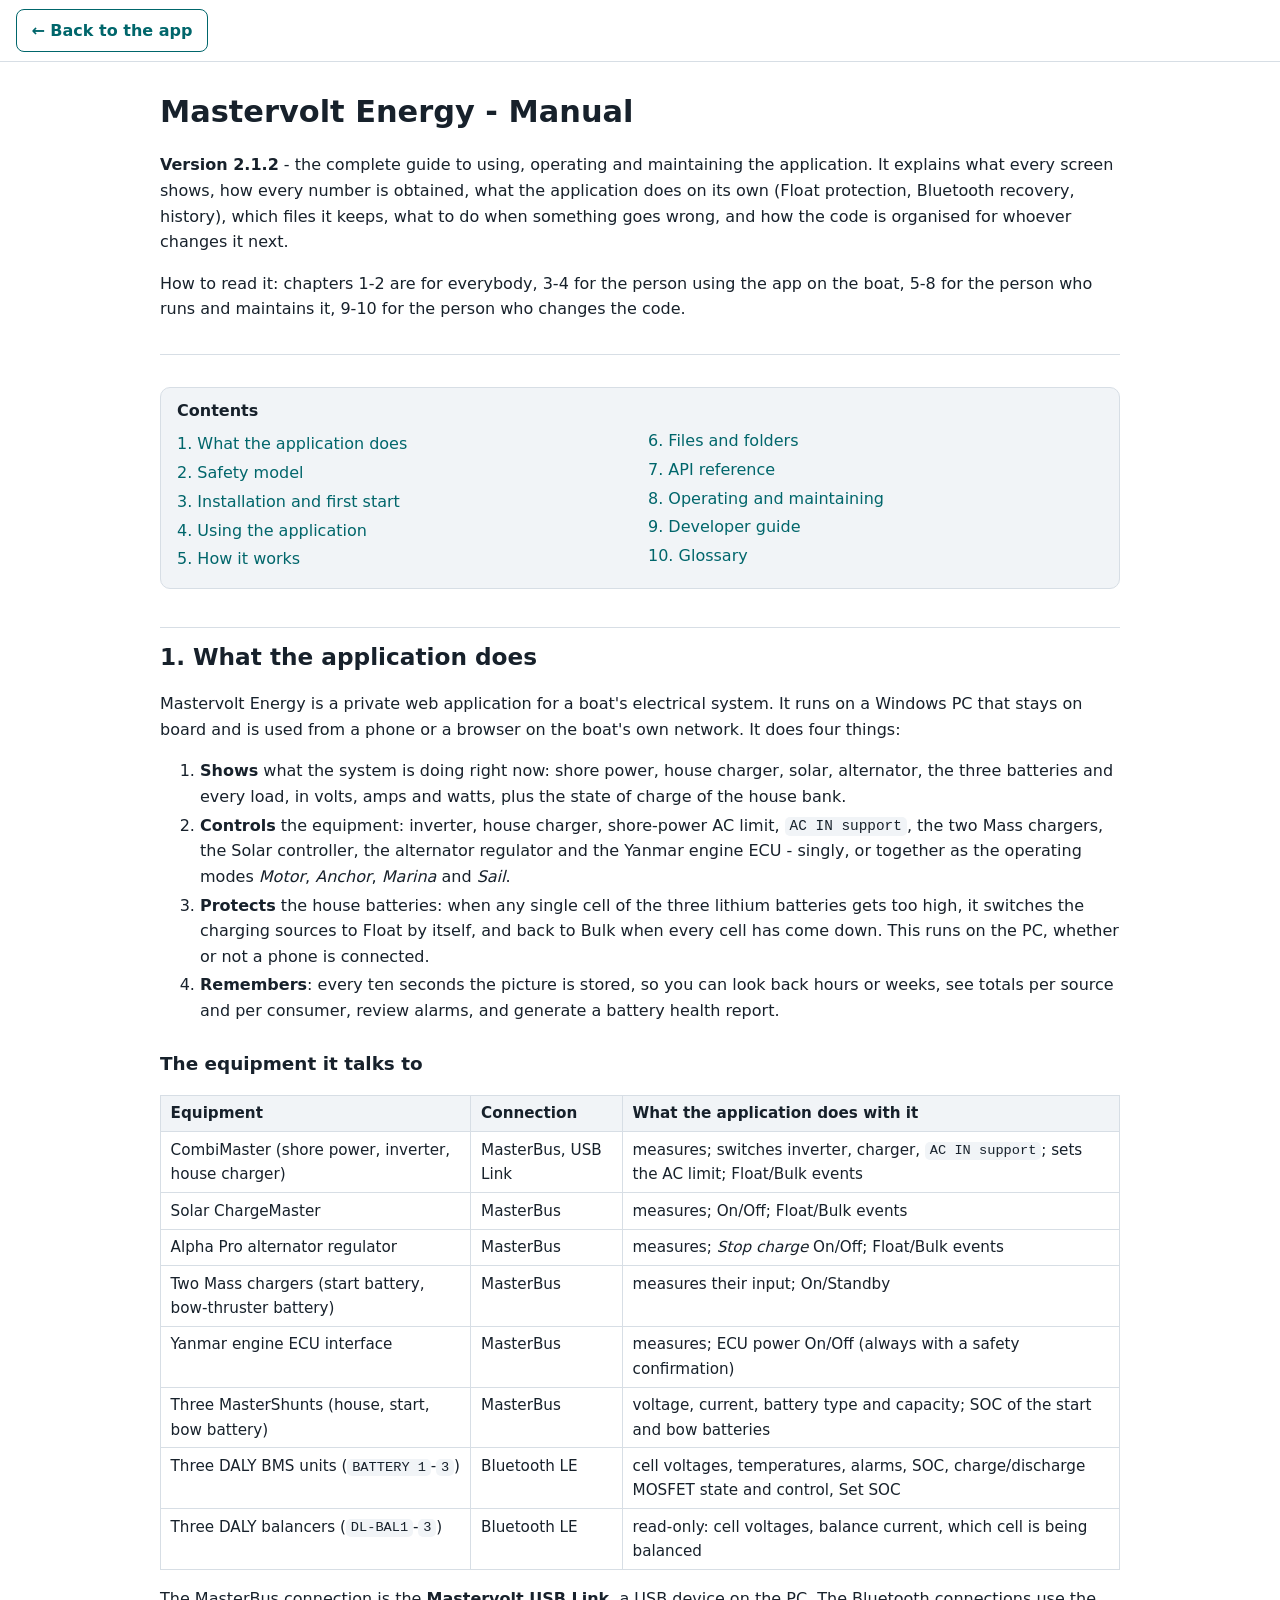
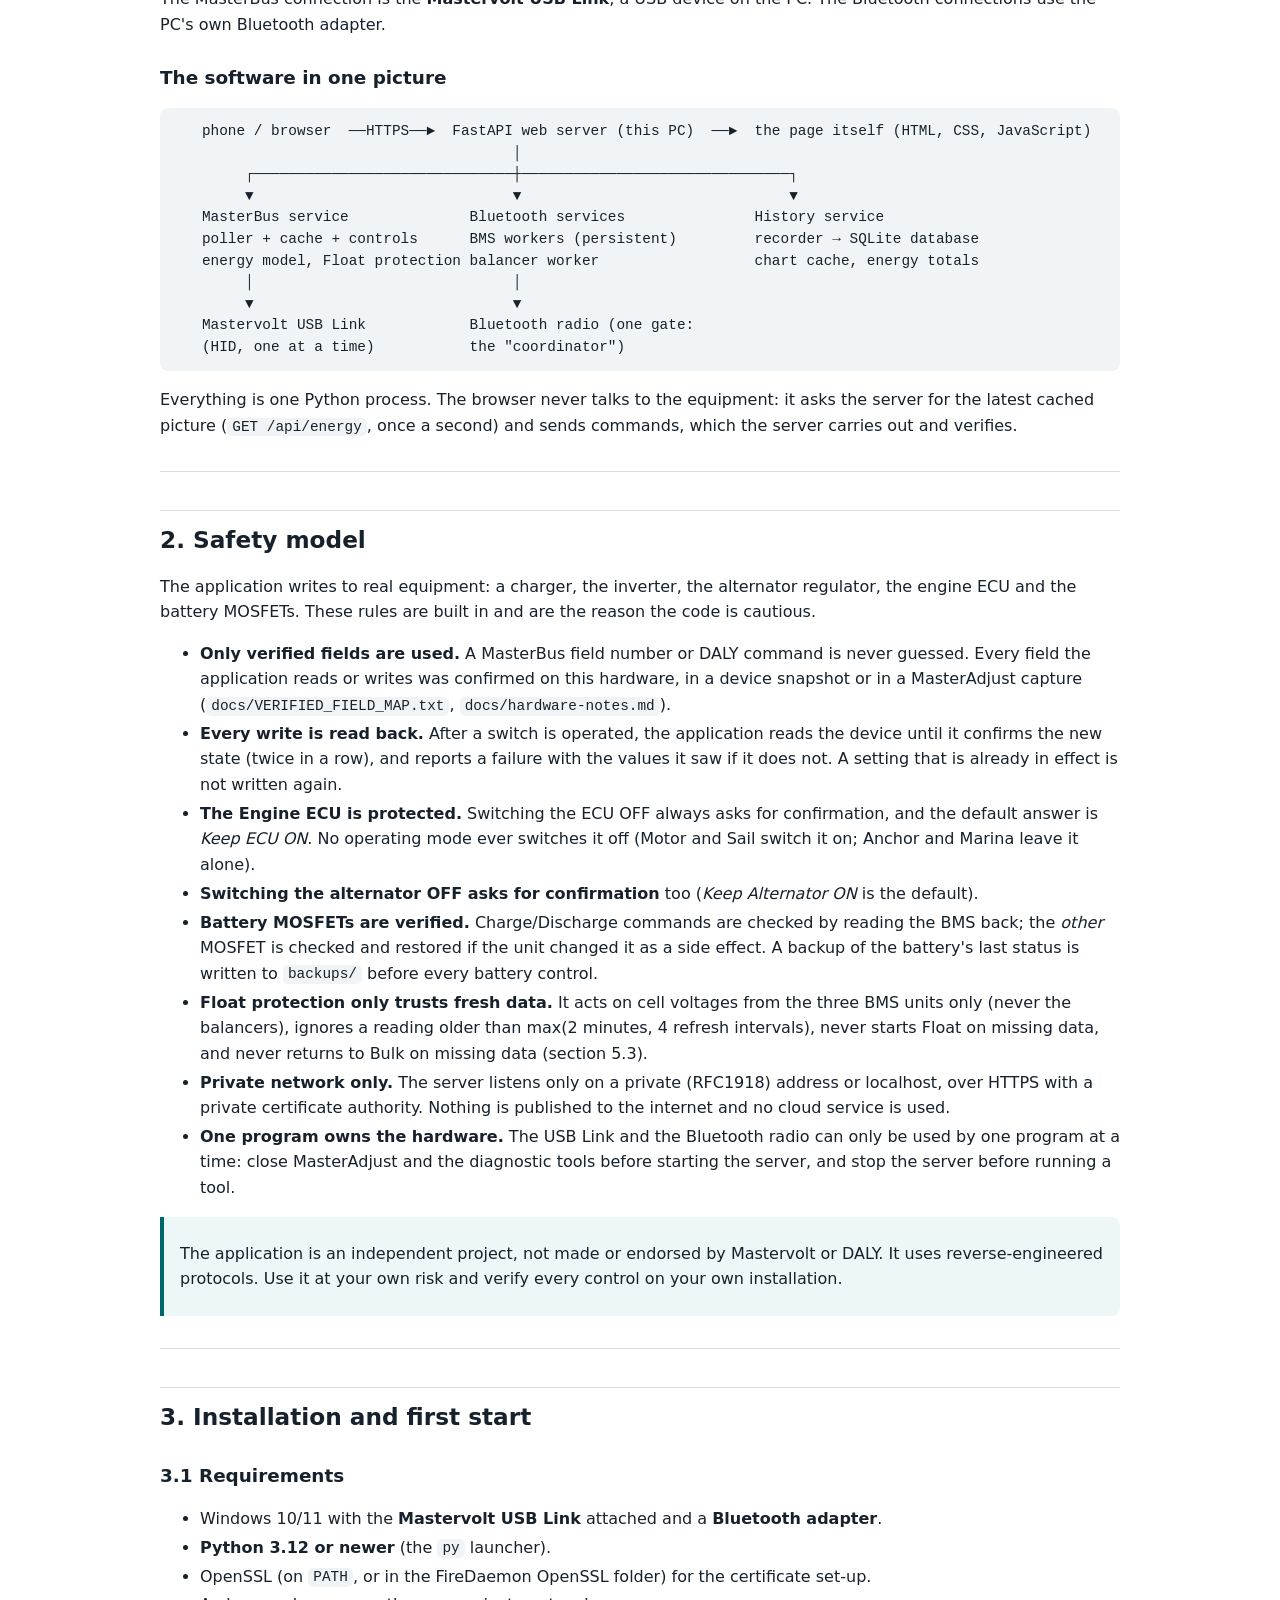
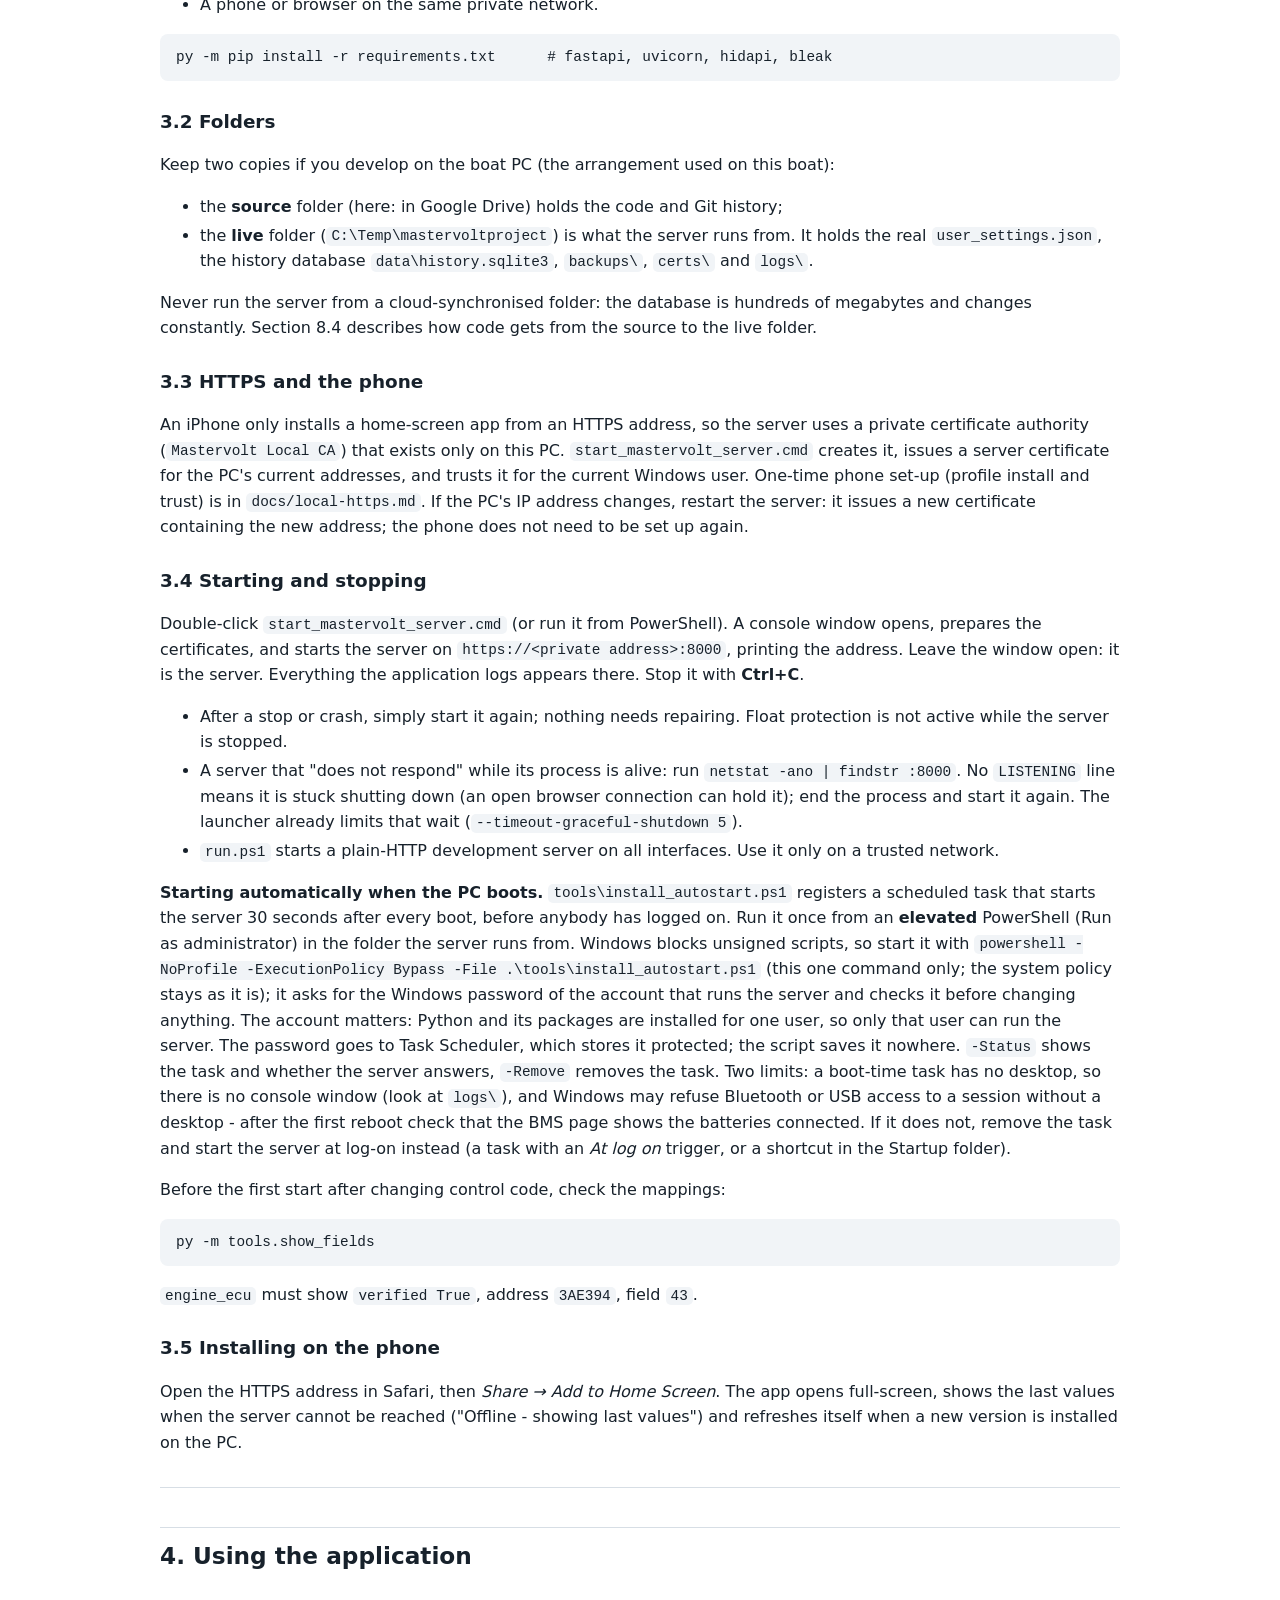
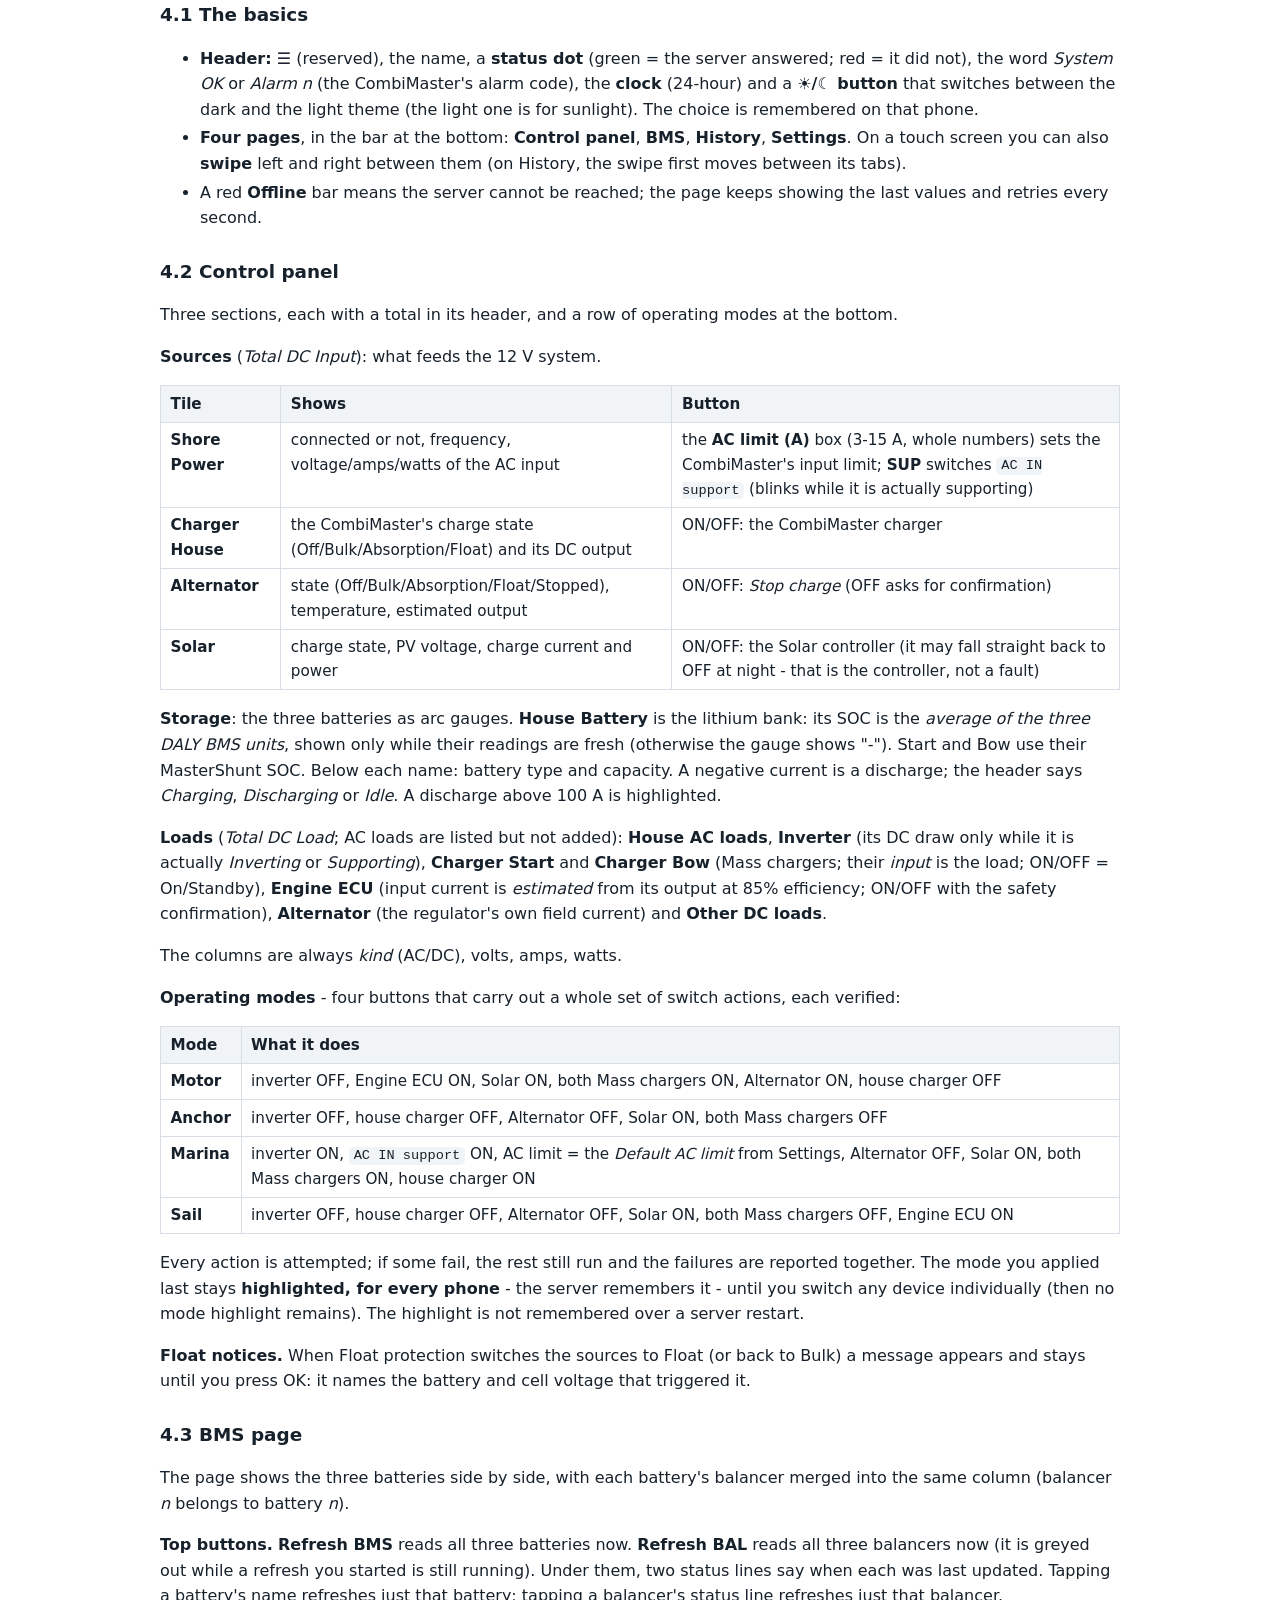
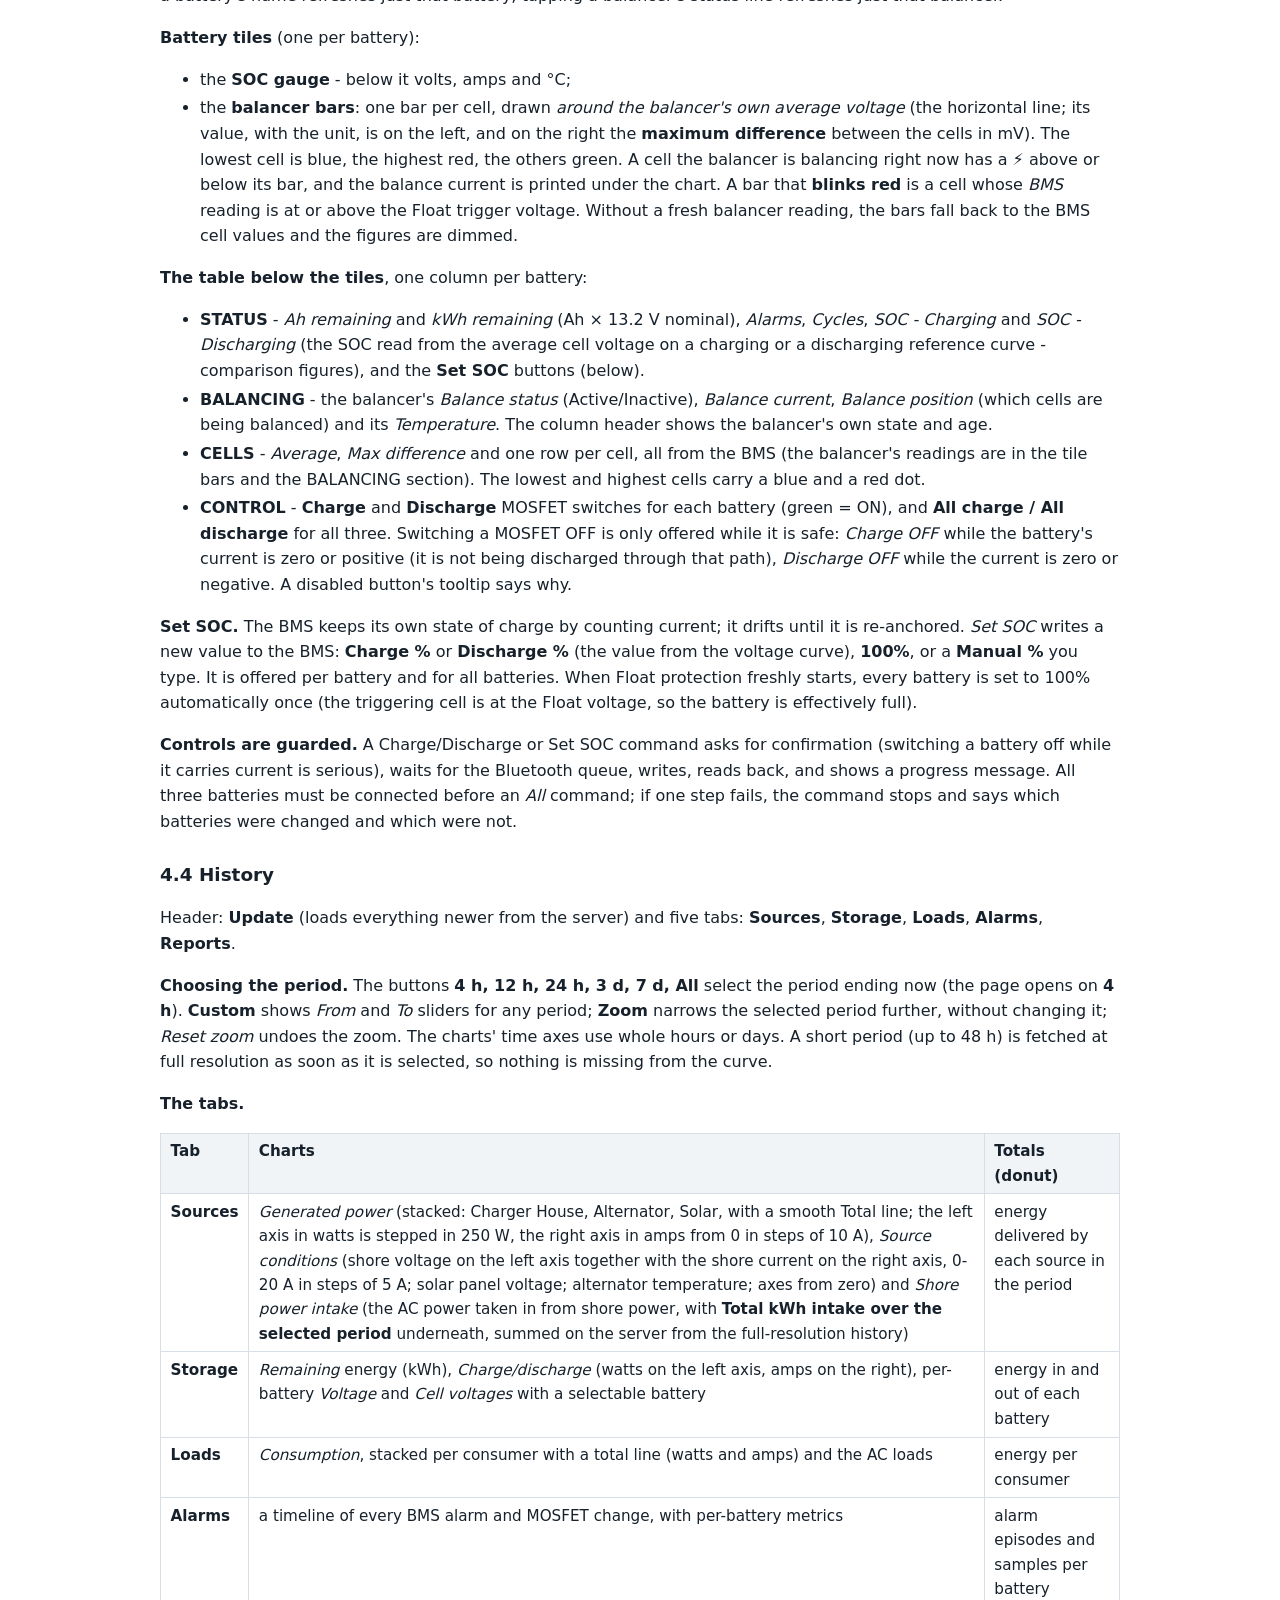
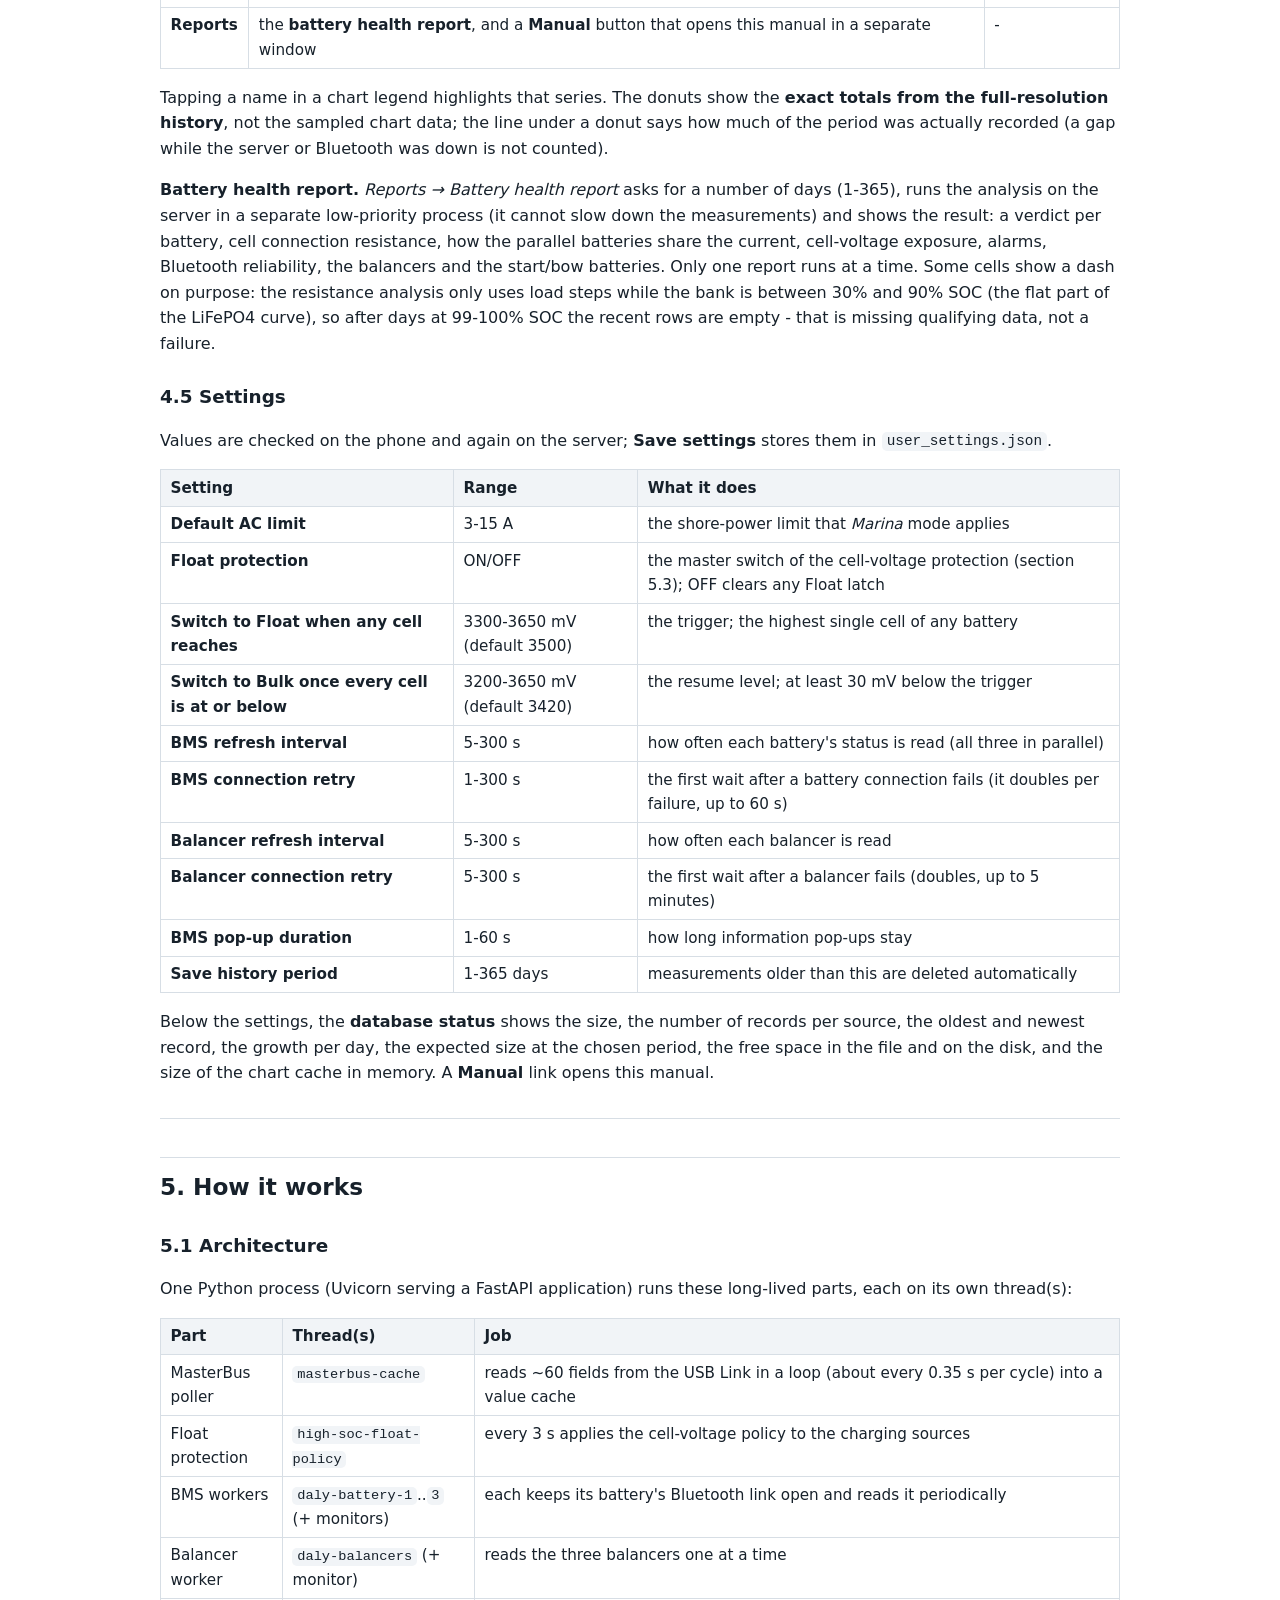
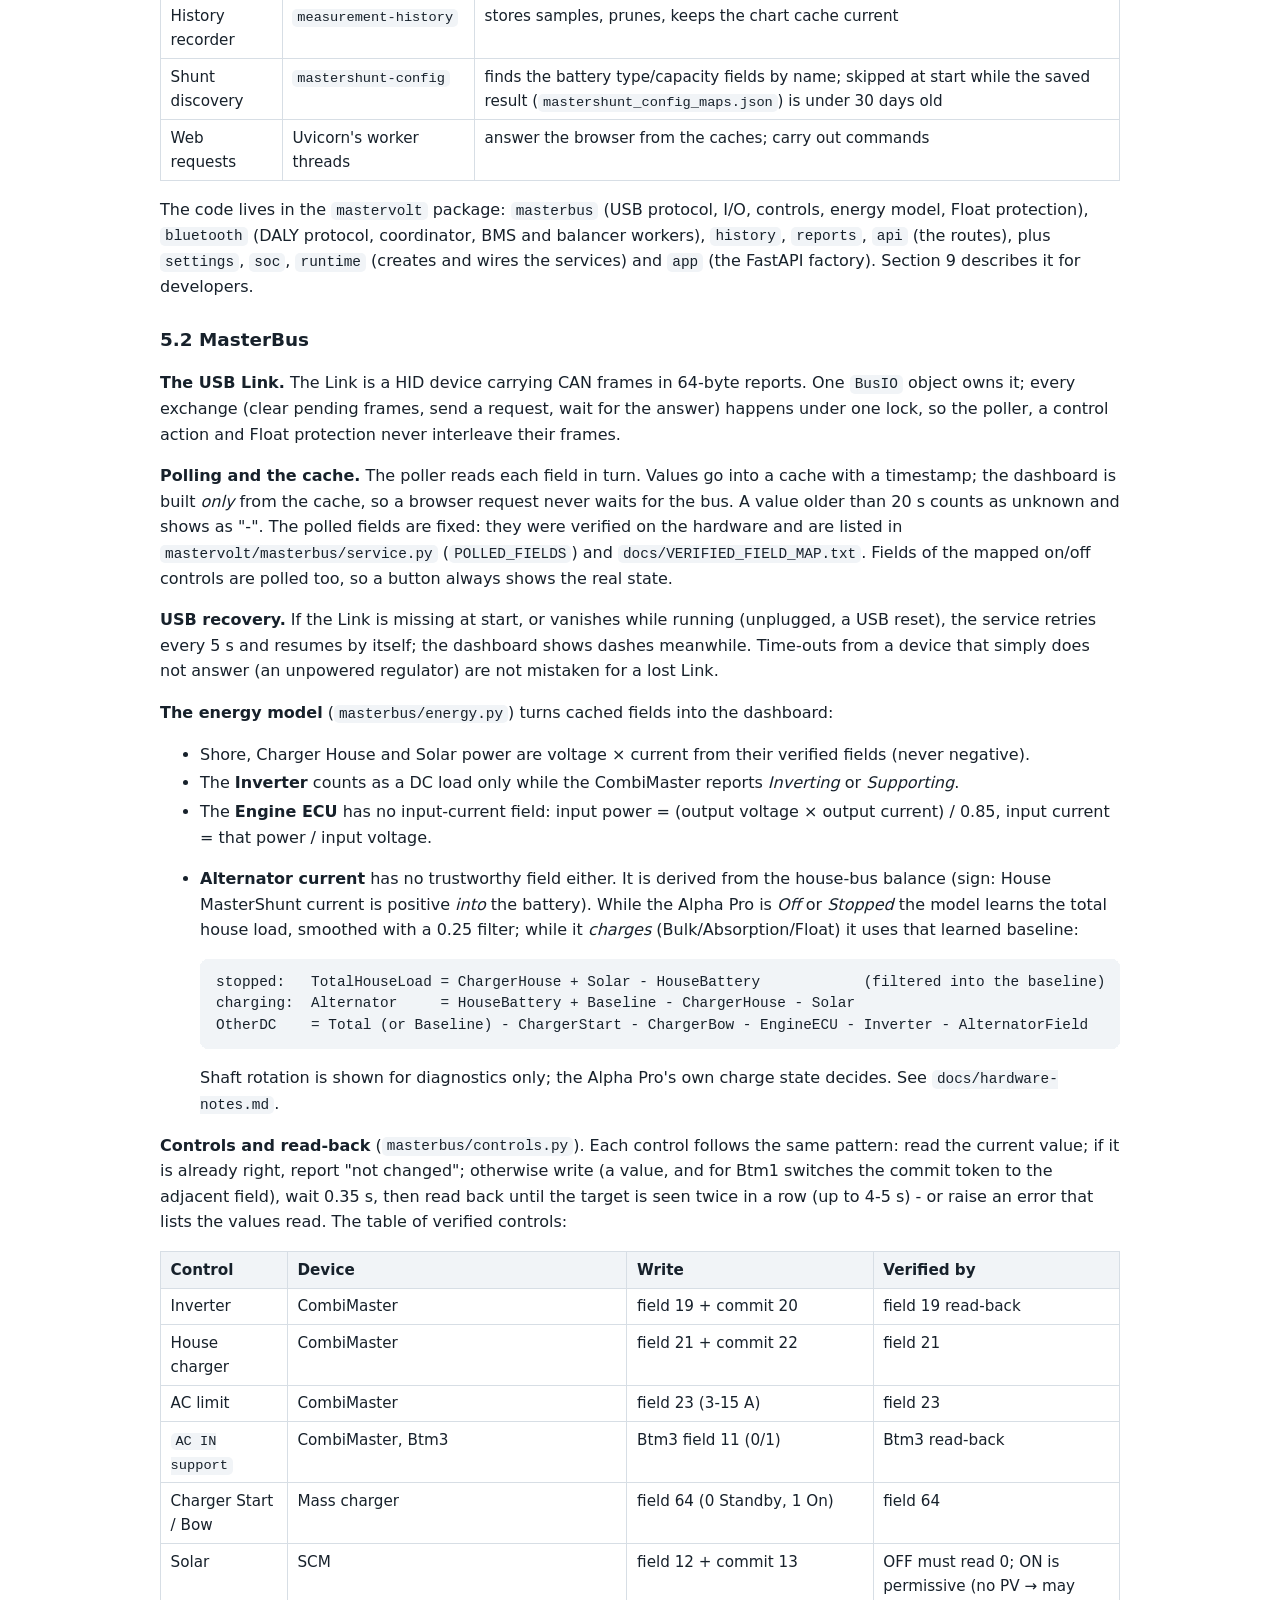
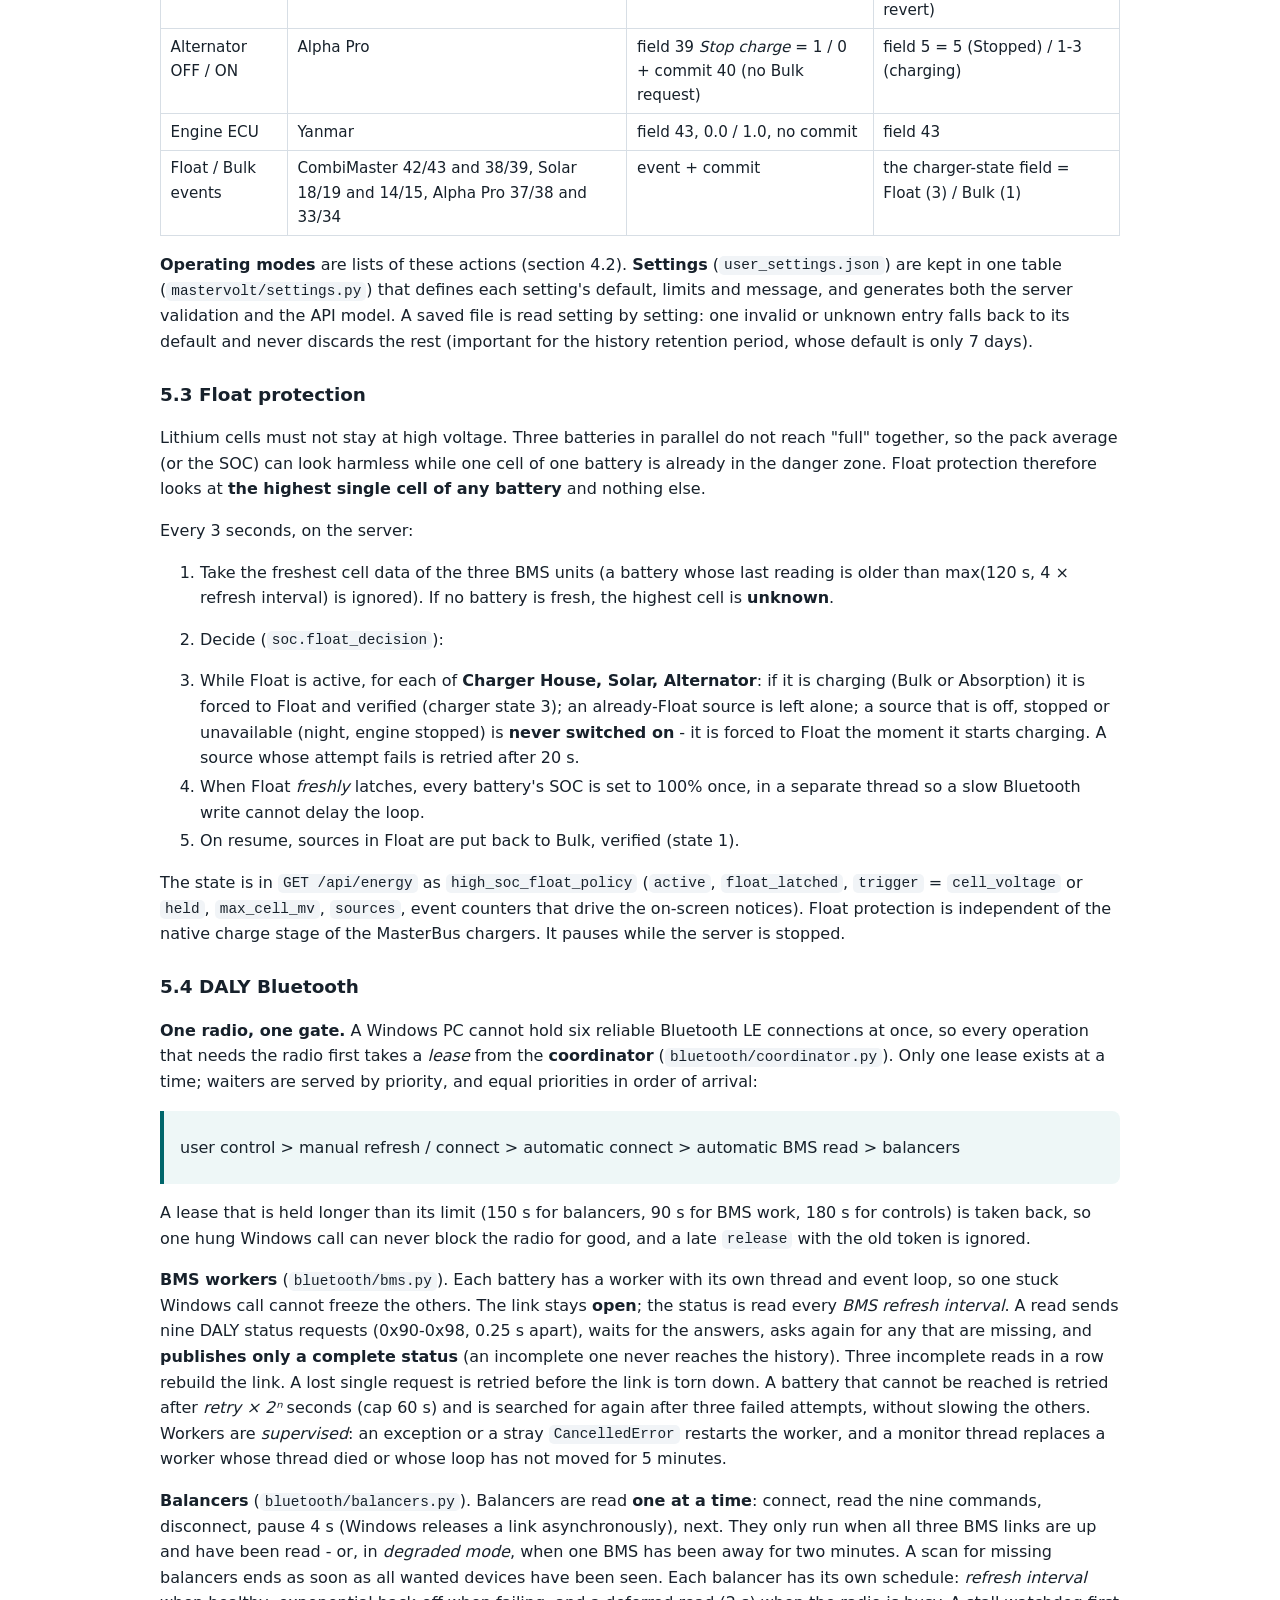
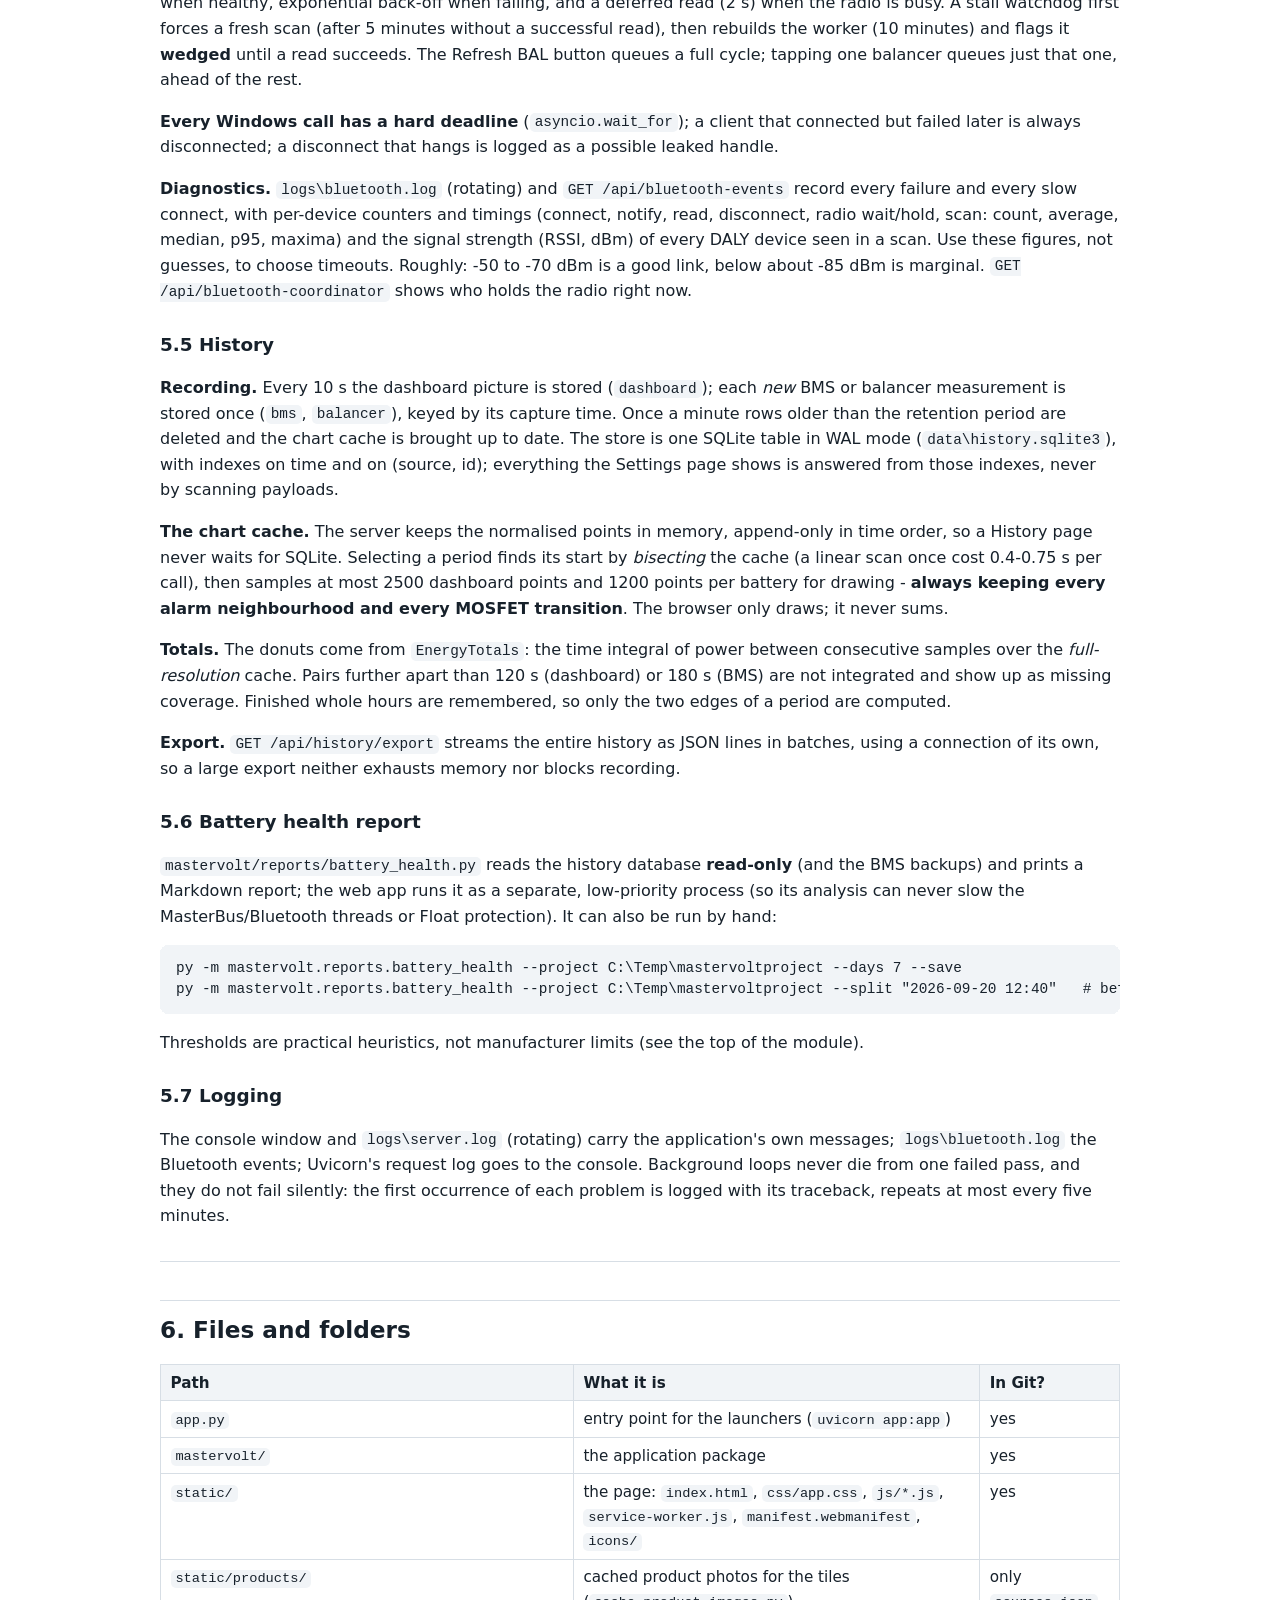
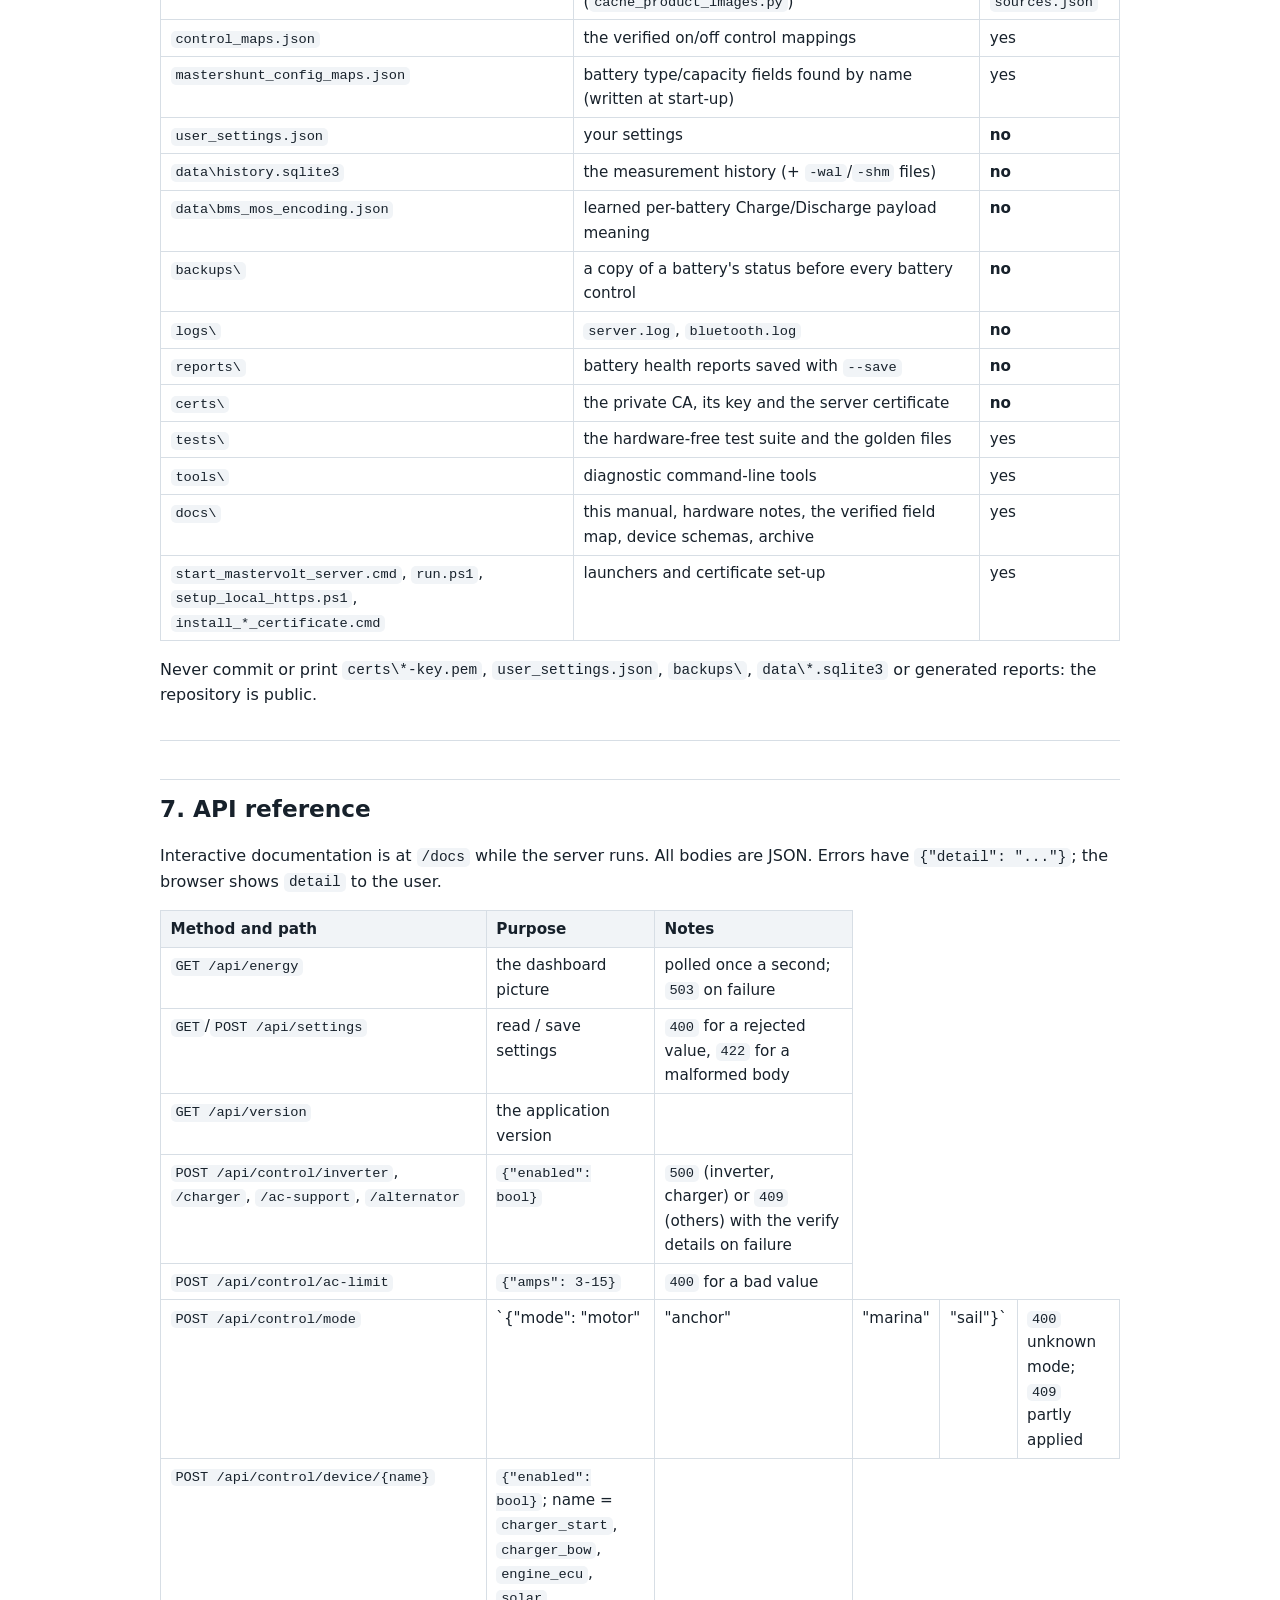
<file: docs/manual.html>
<!doctype html>
<html lang="en">
<head>
<meta charset="utf-8">
<meta name="viewport" content="width=device-width,initial-scale=1">
<title>Mastervolt Energy - Manual</title>
<style>
:root{--bg:#fff;--fg:#17212b;--muted:#5b6b7a;--line:#d7dee5;--code:#f1f4f7;--accent:#00666b;--quote:#eef7f7}
@media (prefers-color-scheme:dark){:root{--bg:#0b141b;--fg:#dbe5ec;--muted:#8fa3b3;--line:#233443;--code:#13222d;--accent:#4fd1d5;--quote:#10252b}}
html{scroll-behavior:smooth}
.back{position:sticky;top:0;z-index:5;display:flex;align-items:center;gap:.6rem;padding:.55rem 1rem;padding-top:max(.55rem,env(safe-area-inset-top));background:var(--bg);border-bottom:1px solid var(--line)}
.back a{display:inline-block;padding:.5rem .9rem;border:1px solid var(--accent);border-radius:8px;font-weight:700;text-decoration:none}
body{margin:0;background:var(--bg);color:var(--fg);font:16px/1.6 system-ui,-apple-system,'Segoe UI',Roboto,sans-serif}
.wrap{max-width:60rem;margin:0 auto;padding:1rem 1rem 4rem}
nav.toc{border:1px solid var(--line);border-radius:10px;padding:.6rem 1rem;margin:1rem 0 2rem;background:var(--code)}
nav.toc ul{margin:.3rem 0;padding-left:0;list-style:none;columns:2 16rem}
nav.toc a{text-decoration:none}
h1{font-size:1.9rem;margin:.6rem 0}
h2{font-size:1.45rem;margin:2.4rem 0 .6rem;padding-top:.6rem;border-top:1px solid var(--line)}
h3{font-size:1.15rem;margin:1.6rem 0 .4rem}
a{color:var(--accent)}
code{background:var(--code);padding:.1em .35em;border-radius:5px;font:0.9em ui-monospace,SFMono-Regular,Consolas,monospace}
pre{background:var(--code);padding:.8rem 1rem;border-radius:8px;overflow:auto;line-height:1.35}
pre code{background:none;padding:0}
blockquote{margin:1rem 0;padding:.5rem 1rem;border-left:4px solid var(--accent);background:var(--quote);border-radius:0 8px 8px 0}
.table{overflow-x:auto;margin:1rem 0}
table{border-collapse:collapse;width:100%;font-size:.95rem}
th,td{border:1px solid var(--line);padding:.35rem .6rem;text-align:left;vertical-align:top}
th{background:var(--code)}
hr{border:0;border-top:1px solid var(--line);margin:2rem 0}
li{margin:.2rem 0}
</style>
</head>
<body>
<div class="back"><a id="back" href="/">&larr; Back to the app</a></div>
<script>
// In the installed phone app this page opens inside the app window, which has no browser back button: this one returns to the
// app. A pop-up window (desktop) is simply closed; otherwise go back in the history, or to the app's start page.
document.getElementById('back').addEventListener('click', function (event) {
  event.preventDefault();
  if (window.opener) { window.close(); return; }
  if (history.length > 1) { history.back(); return; }
  location.href = '/';
});
</script>
<div class="wrap">

<h1 id="mastervolt-energy-manual">Mastervolt Energy - Manual</h1>
<p><strong>Version 2.1.2</strong> - the complete guide to using, operating and maintaining the application. It explains what every screen shows, how every number is obtained, what the application does on its own (Float protection, Bluetooth recovery, history), which files it keeps, what to do when something goes wrong, and how the code is organised for whoever changes it next.</p>
<p>How to read it: chapters 1-2 are for everybody, 3-4 for the person using the app on the boat, 5-8 for the person who runs and maintains it, 9-10 for the person who changes the code.</p>
<hr>
<nav class="toc"><strong>Contents</strong><ul><li><a href="#1-what-the-application-does">1. What the application does</a></li><li><a href="#2-safety-model">2. Safety model</a></li><li><a href="#3-installation-and-first-start">3. Installation and first start</a></li><li><a href="#4-using-the-application">4. Using the application</a></li><li><a href="#5-how-it-works">5. How it works</a></li><li><a href="#6-files-and-folders">6. Files and folders</a></li><li><a href="#7-api-reference">7. API reference</a></li><li><a href="#8-operating-and-maintaining">8. Operating and maintaining</a></li><li><a href="#9-developer-guide">9. Developer guide</a></li><li><a href="#10-glossary">10. Glossary</a></li></ul></nav>
<h2 id="1-what-the-application-does">1. What the application does</h2>
<p>Mastervolt Energy is a private web application for a boat's electrical system. It runs on a Windows PC that stays on board and is used from a phone or a browser on the boat's own network. It does four things:</p>
<ol><li><strong>Shows</strong> what the system is doing right now: shore power, house charger, solar, alternator, the three batteries and every load, in volts, amps and watts, plus the state of charge of the house bank.</li><li><strong>Controls</strong> the equipment: inverter, house charger, shore-power AC limit, <code>AC IN support</code>, the two Mass chargers, the Solar controller, the alternator regulator and the Yanmar engine ECU - singly, or together as the operating modes <em>Motor</em>, <em>Anchor</em>, <em>Marina</em> and <em>Sail</em>.</li><li><strong>Protects</strong> the house batteries: when any single cell of the three lithium batteries gets too high, it switches the charging sources to Float by itself, and back to Bulk when every cell has come down. This runs on the PC, whether or not a phone is connected.</li><li><strong>Remembers</strong>: every ten seconds the picture is stored, so you can look back hours or weeks, see totals per source and per consumer, review alarms, and generate a battery health report.</li></ol>
<h3 id="the-equipment-it-talks-to">The equipment it talks to</h3>
<div class="table"><table><thead><tr><th>Equipment</th><th>Connection</th><th>What the application does with it</th></tr></thead><tbody><tr><td>CombiMaster (shore power, inverter, house charger)</td><td>MasterBus, USB Link</td><td>measures; switches inverter, charger, <code>AC IN support</code>; sets the AC limit; Float/Bulk events</td></tr><tr><td>Solar ChargeMaster</td><td>MasterBus</td><td>measures; On/Off; Float/Bulk events</td></tr><tr><td>Alpha Pro alternator regulator</td><td>MasterBus</td><td>measures; <em>Stop charge</em> On/Off; Float/Bulk events</td></tr><tr><td>Two Mass chargers (start battery, bow-thruster battery)</td><td>MasterBus</td><td>measures their input; On/Standby</td></tr><tr><td>Yanmar engine ECU interface</td><td>MasterBus</td><td>measures; ECU power On/Off (always with a safety confirmation)</td></tr><tr><td>Three MasterShunts (house, start, bow battery)</td><td>MasterBus</td><td>voltage, current, battery type and capacity; SOC of the start and bow batteries</td></tr><tr><td>Three DALY BMS units (<code>BATTERY 1</code>-<code>3</code>)</td><td>Bluetooth LE</td><td>cell voltages, temperatures, alarms, SOC, charge/discharge MOSFET state and control, Set SOC</td></tr><tr><td>Three DALY balancers (<code>DL-BAL1</code>-<code>3</code>)</td><td>Bluetooth LE</td><td>read-only: cell voltages, balance current, which cell is being balanced</td></tr></tbody></table></div>
<p>The MasterBus connection is the <strong>Mastervolt USB Link</strong>, a USB device on the PC. The Bluetooth connections use the PC's own Bluetooth adapter.</p>
<h3 id="the-software-in-one-picture">The software in one picture</h3>
<pre><code class="language-text">   phone / browser  ──HTTPS──►  FastAPI web server (this PC)  ──►  the page itself (HTML, CSS, JavaScript)
                                       │
        ┌──────────────────────────────┼───────────────────────────────┐
        ▼                              ▼                               ▼
   MasterBus service              Bluetooth services               History service
   poller + cache + controls      BMS workers (persistent)         recorder → SQLite database
   energy model, Float protection balancer worker                  chart cache, energy totals
        │                              │
        ▼                              ▼
   Mastervolt USB Link            Bluetooth radio (one gate:
   (HID, one at a time)           the &quot;coordinator&quot;)</code></pre>
<p>Everything is one Python process. The browser never talks to the equipment: it asks the server for the latest cached picture (<code>GET /api/energy</code>, once a second) and sends commands, which the server carries out and verifies.</p>
<hr>
<h2 id="2-safety-model">2. Safety model</h2>
<p>The application writes to real equipment: a charger, the inverter, the alternator regulator, the engine ECU and the battery MOSFETs. These rules are built in and are the reason the code is cautious.</p>
<ul><li><strong>Only verified fields are used.</strong> A MasterBus field number or DALY command is never guessed. Every field the application reads or writes was confirmed on this hardware, in a device snapshot or in a MasterAdjust capture (<code>docs/VERIFIED_FIELD_MAP.txt</code>, <code>docs/hardware-notes.md</code>).</li><li><strong>Every write is read back.</strong> After a switch is operated, the application reads the device until it confirms the new state (twice in a row), and reports a failure with the values it saw if it does not. A setting that is already in effect is not written again.</li><li><strong>The Engine ECU is protected.</strong> Switching the ECU OFF always asks for confirmation, and the default answer is <em>Keep ECU ON</em>. No operating mode ever switches it off (Motor and Sail switch it on; Anchor and Marina leave it alone).</li><li><strong>Switching the alternator OFF asks for confirmation</strong> too (<em>Keep Alternator ON</em> is the default).</li><li><strong>Battery MOSFETs are verified.</strong> Charge/Discharge commands are checked by reading the BMS back; the <em>other</em> MOSFET is checked and restored if the unit changed it as a side effect. A backup of the battery's last status is written to <code>backups/</code> before every battery control.</li><li><strong>Float protection only trusts fresh data.</strong> It acts on cell voltages from the three BMS units only (never the balancers), ignores a reading older than max(2 minutes, 4 refresh intervals), never starts Float on missing data, and never returns to Bulk on missing data (section 5.3).</li><li><strong>Private network only.</strong> The server listens only on a private (RFC1918) address or localhost, over HTTPS with a private certificate authority. Nothing is published to the internet and no cloud service is used.</li><li><strong>One program owns the hardware.</strong> The USB Link and the Bluetooth radio can only be used by one program at a time: close MasterAdjust and the diagnostic tools before starting the server, and stop the server before running a tool.</li></ul>
<blockquote><p>The application is an independent project, not made or endorsed by Mastervolt or DALY. It uses reverse-engineered protocols. Use it at your own risk and verify every control on your own installation.</p></blockquote>
<hr>
<h2 id="3-installation-and-first-start">3. Installation and first start</h2>
<h3 id="3-1-requirements">3.1 Requirements</h3>
<ul><li>Windows 10/11 with the <strong>Mastervolt USB Link</strong> attached and a <strong>Bluetooth adapter</strong>.</li><li><strong>Python 3.12 or newer</strong> (the <code>py</code> launcher).</li><li>OpenSSL (on <code>PATH</code>, or in the FireDaemon OpenSSL folder) for the certificate set-up.</li><li>A phone or browser on the same private network.</li></ul>
<pre><code class="language-powershell">py -m pip install -r requirements.txt      # fastapi, uvicorn, hidapi, bleak</code></pre>
<h3 id="3-2-folders">3.2 Folders</h3>
<p>Keep two copies if you develop on the boat PC (the arrangement used on this boat):</p>
<ul><li>the <strong>source</strong> folder (here: in Google Drive) holds the code and Git history;</li><li>the <strong>live</strong> folder (<code>C:\Temp\mastervoltproject</code>) is what the server runs from. It holds the real <code>user_settings.json</code>, the history database <code>data\history.sqlite3</code>, <code>backups\</code>, <code>certs\</code> and <code>logs\</code>.</li></ul>
<p>Never run the server from a cloud-synchronised folder: the database is hundreds of megabytes and changes constantly. Section 8.4 describes how code gets from the source to the live folder.</p>
<h3 id="3-3-https-and-the-phone">3.3 HTTPS and the phone</h3>
<p>An iPhone only installs a home-screen app from an HTTPS address, so the server uses a private certificate authority (<code>Mastervolt Local CA</code>) that exists only on this PC. <code>start_mastervolt_server.cmd</code> creates it, issues a server certificate for the PC's current addresses, and trusts it for the current Windows user. One-time phone set-up (profile install and trust) is in <code>docs/local-https.md</code>. If the PC's IP address changes, restart the server: it issues a new certificate containing the new address; the phone does not need to be set up again.</p>
<h3 id="3-4-starting-and-stopping">3.4 Starting and stopping</h3>
<p>Double-click <strong><code>start_mastervolt_server.cmd</code></strong> (or run it from PowerShell). A console window opens, prepares the certificates, and starts the server on <code>https://&lt;private address&gt;:8000</code>, printing the address. Leave the window open: it is the server. Everything the application logs appears there. Stop it with <strong>Ctrl+C</strong>.</p>
<ul><li>After a stop or crash, simply start it again; nothing needs repairing. Float protection is not active while the server is stopped.</li><li>A server that "does not respond" while its process is alive: run <code>netstat -ano | findstr :8000</code>. No <code>LISTENING</code> line means it is stuck shutting down (an open browser connection can hold it); end the process and start it again. The launcher already limits that wait (<code>--timeout-graceful-shutdown 5</code>).</li><li><code>run.ps1</code> starts a plain-HTTP development server on all interfaces. Use it only on a trusted network.</li></ul>
<p><strong>Starting automatically when the PC boots.</strong> <code>tools\install_autostart.ps1</code> registers a scheduled task that starts the server 30 seconds after every boot, before anybody has logged on. Run it once from an <strong>elevated</strong> PowerShell (Run as administrator) in the folder the server runs from. Windows blocks unsigned scripts, so start it with <code>powershell -NoProfile -ExecutionPolicy Bypass -File .\tools\install_autostart.ps1</code> (this one command only; the system policy stays as it is); it asks for the Windows password of the account that runs the server and checks it before changing anything. The account matters: Python and its packages are installed for one user, so only that user can run the server. The password goes to Task Scheduler, which stores it protected; the script saves it nowhere. <code>-Status</code> shows the task and whether the server answers, <code>-Remove</code> removes the task. Two limits: a boot-time task has no desktop, so there is no console window (look at <code>logs\</code>), and Windows may refuse Bluetooth or USB access to a session without a desktop - after the first reboot check that the BMS page shows the batteries connected. If it does not, remove the task and start the server at log-on instead (a task with an <em>At log on</em> trigger, or a shortcut in the Startup folder).</p>
<p>Before the first start after changing control code, check the mappings:</p>
<pre><code class="language-powershell">py -m tools.show_fields</code></pre>
<p><code>engine_ecu</code> must show <code>verified True</code>, address <code>3AE394</code>, field <code>43</code>.</p>
<h3 id="3-5-installing-on-the-phone">3.5 Installing on the phone</h3>
<p>Open the HTTPS address in Safari, then <em>Share → Add to Home Screen</em>. The app opens full-screen, shows the last values when the server cannot be reached ("Offline - showing last values") and refreshes itself when a new version is installed on the PC.</p>
<hr>
<h2 id="4-using-the-application">4. Using the application</h2>
<h3 id="4-1-the-basics">4.1 The basics</h3>
<ul><li><strong>Header:</strong> ☰ (reserved), the name, a <strong>status dot</strong> (green = the server answered; red = it did not), the word <em>System OK</em> or <em>Alarm n</em> (the CombiMaster's alarm code), the <strong>clock</strong> (24-hour) and a <strong>☀/☾ button</strong> that switches between the dark and the light theme (the light one is for sunlight). The choice is remembered on that phone.</li><li><strong>Four pages</strong>, in the bar at the bottom: <strong>Control panel</strong>, <strong>BMS</strong>, <strong>History</strong>, <strong>Settings</strong>. On a touch screen you can also <strong>swipe</strong> left and right between them (on History, the swipe first moves between its tabs).</li><li>A red <strong>Offline</strong> bar means the server cannot be reached; the page keeps showing the last values and retries every second.</li></ul>
<h3 id="4-2-control-panel">4.2 Control panel</h3>
<p>Three sections, each with a total in its header, and a row of operating modes at the bottom.</p>
<p><strong>Sources</strong> (<em>Total DC Input</em>): what feeds the 12 V system.</p>
<div class="table"><table><thead><tr><th>Tile</th><th>Shows</th><th>Button</th></tr></thead><tbody><tr><td><strong>Shore Power</strong></td><td>connected or not, frequency, voltage/amps/watts of the AC input</td><td>the <strong>AC limit (A)</strong> box (3-15 A, whole numbers) sets the CombiMaster's input limit; <strong>SUP</strong> switches <code>AC IN support</code> (blinks while it is actually supporting)</td></tr><tr><td><strong>Charger House</strong></td><td>the CombiMaster's charge state (Off/Bulk/Absorption/Float) and its DC output</td><td>ON/OFF: the CombiMaster charger</td></tr><tr><td><strong>Alternator</strong></td><td>state (Off/Bulk/Absorption/Float/Stopped), temperature, estimated output</td><td>ON/OFF: <em>Stop charge</em> (OFF asks for confirmation)</td></tr><tr><td><strong>Solar</strong></td><td>charge state, PV voltage, charge current and power</td><td>ON/OFF: the Solar controller (it may fall straight back to OFF at night - that is the controller, not a fault)</td></tr></tbody></table></div>
<p><strong>Storage</strong>: the three batteries as arc gauges. <strong>House Battery</strong> is the lithium bank: its SOC is the <em>average of the three DALY BMS units</em>, shown only while their readings are fresh (otherwise the gauge shows "-"). Start and Bow use their MasterShunt SOC. Below each name: battery type and capacity. A negative current is a discharge; the header says <em>Charging</em>, <em>Discharging</em> or <em>Idle</em>. A discharge above 100 A is highlighted.</p>
<p><strong>Loads</strong> (<em>Total DC Load</em>; AC loads are listed but not added): <strong>House AC loads</strong>, <strong>Inverter</strong> (its DC draw only while it is actually <em>Inverting</em> or <em>Supporting</em>), <strong>Charger Start</strong> and <strong>Charger Bow</strong> (Mass chargers; their <em>input</em> is the load; ON/OFF = On/Standby), <strong>Engine ECU</strong> (input current is <em>estimated</em> from its output at 85% efficiency; ON/OFF with the safety confirmation), <strong>Alternator</strong> (the regulator's own field current) and <strong>Other DC loads</strong>.</p>
<p>The columns are always <em>kind</em> (AC/DC), volts, amps, watts.</p>
<p><strong>Operating modes</strong> - four buttons that carry out a whole set of switch actions, each verified:</p>
<div class="table"><table><thead><tr><th>Mode</th><th>What it does</th></tr></thead><tbody><tr><td><strong>Motor</strong></td><td>inverter OFF, Engine ECU ON, Solar ON, both Mass chargers ON, Alternator ON, house charger OFF</td></tr><tr><td><strong>Anchor</strong></td><td>inverter OFF, house charger OFF, Alternator OFF, Solar ON, both Mass chargers OFF</td></tr><tr><td><strong>Marina</strong></td><td>inverter ON, <code>AC IN support</code> ON, AC limit = the <em>Default AC limit</em> from Settings, Alternator OFF, Solar ON, both Mass chargers ON, house charger ON</td></tr><tr><td><strong>Sail</strong></td><td>inverter OFF, house charger OFF, Alternator OFF, Solar ON, both Mass chargers OFF, Engine ECU ON</td></tr></tbody></table></div>
<p>Every action is attempted; if some fail, the rest still run and the failures are reported together. The mode you applied last stays <strong>highlighted, for every phone</strong> - the server remembers it - until you switch any device individually (then no mode highlight remains). The highlight is not remembered over a server restart.</p>
<p><strong>Float notices.</strong> When Float protection switches the sources to Float (or back to Bulk) a message appears and stays until you press OK: it names the battery and cell voltage that triggered it.</p>
<h3 id="4-3-bms-page">4.3 BMS page</h3>
<p>The page shows the three batteries side by side, with each battery's balancer merged into the same column (balancer <em>n</em> belongs to battery <em>n</em>).</p>
<p><strong>Top buttons.</strong> <strong>Refresh BMS</strong> reads all three batteries now. <strong>Refresh BAL</strong> reads all three balancers now (it is greyed out while a refresh you started is still running). Under them, two status lines say when each was last updated. Tapping a battery's name refreshes just that battery; tapping a balancer's status line refreshes just that balancer.</p>
<p><strong>Battery tiles</strong> (one per battery):</p>
<ul><li>the <strong>SOC gauge</strong> - below it volts, amps and °C;</li><li>the <strong>balancer bars</strong>: one bar per cell, drawn <em>around the balancer's own average voltage</em> (the horizontal line; its value, with the unit, is on the left, and on the right the <strong>maximum difference</strong> between the cells in mV). The lowest cell is blue, the highest red, the others green. A cell the balancer is balancing right now has a ⚡ above or below its bar, and the balance current is printed under the chart. A bar that <strong>blinks red</strong> is a cell whose <em>BMS</em> reading is at or above the Float trigger voltage. Without a fresh balancer reading, the bars fall back to the BMS cell values and the figures are dimmed.</li></ul>
<p><strong>The table below the tiles</strong>, one column per battery:</p>
<ul><li><strong>STATUS</strong> - <em>Ah remaining</em> and <em>kWh remaining</em> (Ah × 13.2 V nominal), <em>Alarms</em>, <em>Cycles</em>, <em>SOC - Charging</em> and <em>SOC - Discharging</em> (the SOC read from the average cell voltage on a charging or a discharging reference curve - comparison figures), and the <strong>Set SOC</strong> buttons (below).</li><li><strong>BALANCING</strong> - the balancer's <em>Balance status</em> (Active/Inactive), <em>Balance current</em>, <em>Balance position</em> (which cells are being balanced) and its <em>Temperature</em>. The column header shows the balancer's own state and age.</li><li><strong>CELLS</strong> - <em>Average</em>, <em>Max difference</em> and one row per cell, all from the BMS (the balancer's readings are in the tile bars and the BALANCING section). The lowest and highest cells carry a blue and a red dot.</li><li><strong>CONTROL</strong> - <strong>Charge</strong> and <strong>Discharge</strong> MOSFET switches for each battery (green = ON), and <strong>All charge / All discharge</strong> for all three. Switching a MOSFET OFF is only offered while it is safe: <em>Charge OFF</em> while the battery's current is zero or positive (it is not being discharged through that path), <em>Discharge OFF</em> while the current is zero or negative. A disabled button's tooltip says why.</li></ul>
<p><strong>Set SOC.</strong> The BMS keeps its own state of charge by counting current; it drifts until it is re-anchored. <em>Set SOC</em> writes a new value to the BMS: <strong>Charge %</strong> or <strong>Discharge %</strong> (the value from the voltage curve), <strong>100%</strong>, or a <strong>Manual %</strong> you type. It is offered per battery and for all batteries. When Float protection freshly starts, every battery is set to 100% automatically once (the triggering cell is at the Float voltage, so the battery is effectively full).</p>
<p><strong>Controls are guarded.</strong> A Charge/Discharge or Set SOC command asks for confirmation (switching a battery off while it carries current is serious), waits for the Bluetooth queue, writes, reads back, and shows a progress message. All three batteries must be connected before an <em>All</em> command; if one step fails, the command stops and says which batteries were changed and which were not.</p>
<h3 id="4-4-history">4.4 History</h3>
<p>Header: <strong>Update</strong> (loads everything newer from the server) and five tabs: <strong>Sources</strong>, <strong>Storage</strong>, <strong>Loads</strong>, <strong>Alarms</strong>, <strong>Reports</strong>.</p>
<p><strong>Choosing the period.</strong> The buttons <strong>4 h, 12 h, 24 h, 3 d, 7 d, All</strong> select the period ending now (the page opens on <strong>4 h</strong>). <strong>Custom</strong> shows <em>From</em> and <em>To</em> sliders for any period; <strong>Zoom</strong> narrows the selected period further, without changing it; <em>Reset zoom</em> undoes the zoom. The charts' time axes use whole hours or days. A short period (up to 48 h) is fetched at full resolution as soon as it is selected, so nothing is missing from the curve.</p>
<p><strong>The tabs.</strong></p>
<div class="table"><table><thead><tr><th>Tab</th><th>Charts</th><th>Totals (donut)</th></tr></thead><tbody><tr><td><strong>Sources</strong></td><td><em>Generated power</em> (stacked: Charger House, Alternator, Solar, with a smooth Total line; the left axis in watts is stepped in 250 W, the right axis in amps from 0 in steps of 10 A), <em>Source conditions</em> (shore voltage on the left axis together with the shore current on the right axis, 0-20 A in steps of 5 A; solar panel voltage; alternator temperature; axes from zero) and <em>Shore power intake</em> (the AC power taken in from shore power, with <strong>Total kWh intake over the selected period</strong> underneath, summed on the server from the full-resolution history)</td><td>energy delivered by each source in the period</td></tr><tr><td><strong>Storage</strong></td><td><em>Remaining</em> energy (kWh), <em>Charge/discharge</em> (watts on the left axis, amps on the right), per-battery <em>Voltage</em> and <em>Cell voltages</em> with a selectable battery</td><td>energy in and out of each battery</td></tr><tr><td><strong>Loads</strong></td><td><em>Consumption</em>, stacked per consumer with a total line (watts and amps) and the AC loads</td><td>energy per consumer</td></tr><tr><td><strong>Alarms</strong></td><td>a timeline of every BMS alarm and MOSFET change, with per-battery metrics</td><td>alarm episodes and samples per battery</td></tr><tr><td><strong>Reports</strong></td><td>the <strong>battery health report</strong>, and a <strong>Manual</strong> button that opens this manual in a separate window</td><td>-</td></tr></tbody></table></div>
<p>Tapping a name in a chart legend highlights that series. The donuts show the <strong>exact totals from the full-resolution history</strong>, not the sampled chart data; the line under a donut says how much of the period was actually recorded (a gap while the server or Bluetooth was down is not counted).</p>
<p><strong>Battery health report.</strong> <em>Reports → Battery health report</em> asks for a number of days (1-365), runs the analysis on the server in a separate low-priority process (it cannot slow down the measurements) and shows the result: a verdict per battery, cell connection resistance, how the parallel batteries share the current, cell-voltage exposure, alarms, Bluetooth reliability, the balancers and the start/bow batteries. Only one report runs at a time. Some cells show a dash on purpose: the resistance analysis only uses load steps while the bank is between 30% and 90% SOC (the flat part of the LiFePO4 curve), so after days at 99-100% SOC the recent rows are empty - that is missing qualifying data, not a failure.</p>
<h3 id="4-5-settings">4.5 Settings</h3>
<p>Values are checked on the phone and again on the server; <strong>Save settings</strong> stores them in <code>user_settings.json</code>.</p>
<div class="table"><table><thead><tr><th>Setting</th><th>Range</th><th>What it does</th></tr></thead><tbody><tr><td><strong>Default AC limit</strong></td><td>3-15 A</td><td>the shore-power limit that <em>Marina</em> mode applies</td></tr><tr><td><strong>Float protection</strong></td><td>ON/OFF</td><td>the master switch of the cell-voltage protection (section 5.3); OFF clears any Float latch</td></tr><tr><td><strong>Switch to Float when any cell reaches</strong></td><td>3300-3650 mV (default 3500)</td><td>the trigger; the highest single cell of any battery</td></tr><tr><td><strong>Switch to Bulk once every cell is at or below</strong></td><td>3200-3650 mV (default 3420)</td><td>the resume level; at least 30 mV below the trigger</td></tr><tr><td><strong>BMS refresh interval</strong></td><td>5-300 s</td><td>how often each battery's status is read (all three in parallel)</td></tr><tr><td><strong>BMS connection retry</strong></td><td>1-300 s</td><td>the first wait after a battery connection fails (it doubles per failure, up to 60 s)</td></tr><tr><td><strong>Balancer refresh interval</strong></td><td>5-300 s</td><td>how often each balancer is read</td></tr><tr><td><strong>Balancer connection retry</strong></td><td>5-300 s</td><td>the first wait after a balancer fails (doubles, up to 5 minutes)</td></tr><tr><td><strong>BMS pop-up duration</strong></td><td>1-60 s</td><td>how long information pop-ups stay</td></tr><tr><td><strong>Save history period</strong></td><td>1-365 days</td><td>measurements older than this are deleted automatically</td></tr></tbody></table></div>
<p>Below the settings, the <strong>database status</strong> shows the size, the number of records per source, the oldest and newest record, the growth per day, the expected size at the chosen period, the free space in the file and on the disk, and the size of the chart cache in memory. A <strong>Manual</strong> link opens this manual.</p>
<hr>
<h2 id="5-how-it-works">5. How it works</h2>
<h3 id="5-1-architecture">5.1 Architecture</h3>
<p>One Python process (Uvicorn serving a FastAPI application) runs these long-lived parts, each on its own thread(s):</p>
<div class="table"><table><thead><tr><th>Part</th><th>Thread(s)</th><th>Job</th></tr></thead><tbody><tr><td>MasterBus poller</td><td><code>masterbus-cache</code></td><td>reads ~60 fields from the USB Link in a loop (about every 0.35 s per cycle) into a value cache</td></tr><tr><td>Float protection</td><td><code>high-soc-float-policy</code></td><td>every 3 s applies the cell-voltage policy to the charging sources</td></tr><tr><td>BMS workers</td><td><code>daly-battery-1</code>..<code>3</code> (+ monitors)</td><td>each keeps its battery's Bluetooth link open and reads it periodically</td></tr><tr><td>Balancer worker</td><td><code>daly-balancers</code> (+ monitor)</td><td>reads the three balancers one at a time</td></tr><tr><td>History recorder</td><td><code>measurement-history</code></td><td>stores samples, prunes, keeps the chart cache current</td></tr><tr><td>Shunt discovery</td><td><code>mastershunt-config</code></td><td>finds the battery type/capacity fields by name; skipped at start while the saved result (<code>mastershunt_config_maps.json</code>) is under 30 days old</td></tr><tr><td>Web requests</td><td>Uvicorn's worker threads</td><td>answer the browser from the caches; carry out commands</td></tr></tbody></table></div>
<p>The code lives in the <code>mastervolt</code> package: <code>masterbus</code> (USB protocol, I/O, controls, energy model, Float protection), <code>bluetooth</code> (DALY protocol, coordinator, BMS and balancer workers), <code>history</code>, <code>reports</code>, <code>api</code> (the routes), plus <code>settings</code>, <code>soc</code>, <code>runtime</code> (creates and wires the services) and <code>app</code> (the FastAPI factory). Section 9 describes it for developers.</p>
<h3 id="5-2-masterbus">5.2 MasterBus</h3>
<p><strong>The USB Link.</strong> The Link is a HID device carrying CAN frames in 64-byte reports. One <code>BusIO</code> object owns it; every exchange (clear pending frames, send a request, wait for the answer) happens under one lock, so the poller, a control action and Float protection never interleave their frames.</p>
<p><strong>Polling and the cache.</strong> The poller reads each field in turn. Values go into a cache with a timestamp; the dashboard is built <em>only</em> from the cache, so a browser request never waits for the bus. A value older than 20 s counts as unknown and shows as "-". The polled fields are fixed: they were verified on the hardware and are listed in <code>mastervolt/masterbus/service.py</code> (<code>POLLED_FIELDS</code>) and <code>docs/VERIFIED_FIELD_MAP.txt</code>. Fields of the mapped on/off controls are polled too, so a button always shows the real state.</p>
<p><strong>USB recovery.</strong> If the Link is missing at start, or vanishes while running (unplugged, a USB reset), the service retries every 5 s and resumes by itself; the dashboard shows dashes meanwhile. Time-outs from a device that simply does not answer (an unpowered regulator) are not mistaken for a lost Link.</p>
<p><strong>The energy model</strong> (<code>masterbus/energy.py</code>) turns cached fields into the dashboard:</p>
<ul><li>Shore, Charger House and Solar power are voltage × current from their verified fields (never negative).</li><li>The <strong>Inverter</strong> counts as a DC load only while the CombiMaster reports <em>Inverting</em> or <em>Supporting</em>.</li><li>The <strong>Engine ECU</strong> has no input-current field: input power = (output voltage × output current) / 0.85, input current = that power / input voltage.</li><li><p><strong>Alternator current</strong> has no trustworthy field either. It is derived from the house-bus balance (sign: House MasterShunt current is positive <em>into</em> the battery). While the Alpha Pro is <em>Off</em> or <em>Stopped</em> the model learns the total house load, smoothed with a 0.25 filter; while it <em>charges</em> (Bulk/Absorption/Float) it uses that learned baseline:</p>
<pre><code class="language-text">stopped:   TotalHouseLoad = ChargerHouse + Solar - HouseBattery            (filtered into the baseline)
charging:  Alternator     = HouseBattery + Baseline - ChargerHouse - Solar
OtherDC    = Total (or Baseline) - ChargerStart - ChargerBow - EngineECU - Inverter - AlternatorField</code></pre>
<p>Shaft rotation is shown for diagnostics only; the Alpha Pro's own charge state decides. See <code>docs/hardware-notes.md</code>.</p></li></ul>
<p><strong>Controls and read-back</strong> (<code>masterbus/controls.py</code>). Each control follows the same pattern: read the current value; if it is already right, report "not changed"; otherwise write (a value, and for Btm1 switches the commit token to the adjacent field), wait 0.35 s, then read back until the target is seen twice in a row (up to 4-5 s) - or raise an error that lists the values read. The table of verified controls:</p>
<div class="table"><table><thead><tr><th>Control</th><th>Device</th><th>Write</th><th>Verified by</th></tr></thead><tbody><tr><td>Inverter</td><td>CombiMaster</td><td>field 19 + commit 20</td><td>field 19 read-back</td></tr><tr><td>House charger</td><td>CombiMaster</td><td>field 21 + commit 22</td><td>field 21</td></tr><tr><td>AC limit</td><td>CombiMaster</td><td>field 23 (3-15 A)</td><td>field 23</td></tr><tr><td><code>AC IN support</code></td><td>CombiMaster, Btm3</td><td>Btm3 field 11 (0/1)</td><td>Btm3 read-back</td></tr><tr><td>Charger Start / Bow</td><td>Mass charger</td><td>field 64 (0 Standby, 1 On)</td><td>field 64</td></tr><tr><td>Solar</td><td>SCM</td><td>field 12 + commit 13</td><td>OFF must read 0; ON is permissive (no PV → may revert)</td></tr><tr><td>Alternator OFF / ON</td><td>Alpha Pro</td><td>field 39 <em>Stop charge</em> = 1 / 0 + commit 40 (no Bulk request)</td><td>field 5 = 5 (Stopped) / 1-3 (charging)</td></tr><tr><td>Engine ECU</td><td>Yanmar</td><td>field 43, 0.0 / 1.0, no commit</td><td>field 43</td></tr><tr><td>Float / Bulk events</td><td>CombiMaster 42/43 and 38/39, Solar 18/19 and 14/15, Alpha Pro 37/38 and 33/34</td><td>event + commit</td><td>the charger-state field = Float (3) / Bulk (1)</td></tr></tbody></table></div>
<p><strong>Operating modes</strong> are lists of these actions (section 4.2). <strong>Settings</strong> (<code>user_settings.json</code>) are kept in one table (<code>mastervolt/settings.py</code>) that defines each setting's default, limits and message, and generates both the server validation and the API model. A saved file is read setting by setting: one invalid or unknown entry falls back to its default and never discards the rest (important for the history retention period, whose default is only 7 days).</p>
<h3 id="5-3-float-protection">5.3 Float protection</h3>
<p>Lithium cells must not stay at high voltage. Three batteries in parallel do not reach "full" together, so the pack average (or the SOC) can look harmless while one cell of one battery is already in the danger zone. Float protection therefore looks at <strong>the highest single cell of any battery</strong> and nothing else.</p>
<p>Every 3 seconds, on the server:</p>
<ol><li>Take the freshest cell data of the three BMS units (a battery whose last reading is older than max(120 s, 4 × refresh interval) is ignored). If no battery is fresh, the highest cell is <strong>unknown</strong>.</li><li><p>Decide (<code>soc.float_decision</code>):</p>
<ul></ul></li><li>While Float is active, for each of <strong>Charger House, Solar, Alternator</strong>: if it is charging (Bulk or Absorption) it is forced to Float and verified (charger state 3); an already-Float source is left alone; a source that is off, stopped or unavailable (night, engine stopped) is <strong>never switched on</strong> - it is forced to Float the moment it starts charging. A source whose attempt fails is retried after 20 s.</li><li>When Float <em>freshly</em> latches, every battery's SOC is set to 100% once, in a separate thread so a slow Bluetooth write cannot delay the loop.</li><li>On resume, sources in Float are put back to Bulk, verified (state 1).</li></ol>
<p>The state is in <code>GET /api/energy</code> as <code>high_soc_float_policy</code> (<code>active</code>, <code>float_latched</code>, <code>trigger</code> = <code>cell_voltage</code> or <code>held</code>, <code>max_cell_mv</code>, <code>sources</code>, event counters that drive the on-screen notices). Float protection is independent of the native charge stage of the MasterBus chargers. It pauses while the server is stopped.</p>
<h3 id="5-4-daly-bluetooth">5.4 DALY Bluetooth</h3>
<p><strong>One radio, one gate.</strong> A Windows PC cannot hold six reliable Bluetooth LE connections at once, so every operation that needs the radio first takes a <em>lease</em> from the <strong>coordinator</strong> (<code>bluetooth/coordinator.py</code>). Only one lease exists at a time; waiters are served by priority, and equal priorities in order of arrival:</p>
<blockquote><p>user control &gt; manual refresh / connect &gt; automatic connect &gt; automatic BMS read &gt; balancers</p></blockquote>
<p>A lease that is held longer than its limit (150 s for balancers, 90 s for BMS work, 180 s for controls) is taken back, so one hung Windows call can never block the radio for good, and a late <code>release</code> with the old token is ignored.</p>
<p><strong>BMS workers</strong> (<code>bluetooth/bms.py</code>). Each battery has a worker with its own thread and event loop, so one stuck Windows call cannot freeze the others. The link stays <strong>open</strong>; the status is read every <em>BMS refresh interval</em>. A read sends nine DALY status requests (0x90-0x98, 0.25 s apart), waits for the answers, asks again for any that are missing, and <strong>publishes only a complete status</strong> (an incomplete one never reaches the history). Three incomplete reads in a row rebuild the link. A lost single request is retried before the link is torn down. A battery that cannot be reached is retried after <em>retry × 2ⁿ</em> seconds (cap 60 s) and is searched for again after three failed attempts, without slowing the others. Workers are <em>supervised</em>: an exception or a stray <code>CancelledError</code> restarts the worker, and a monitor thread replaces a worker whose thread died or whose loop has not moved for 5 minutes.</p>
<p><strong>Balancers</strong> (<code>bluetooth/balancers.py</code>). Balancers are read <strong>one at a time</strong>: connect, read the nine commands, disconnect, pause 4 s (Windows releases a link asynchronously), next. They only run when all three BMS links are up and have been read - or, in <em>degraded mode</em>, when one BMS has been away for two minutes. A scan for missing balancers ends as soon as all wanted devices have been seen. Each balancer has its own schedule: <em>refresh interval</em> when healthy, exponential back-off when failing, and a deferred read (2 s) when the radio is busy. A stall watchdog first forces a fresh scan (after 5 minutes without a successful read), then rebuilds the worker (10 minutes) and flags it <strong>wedged</strong> until a read succeeds. The Refresh BAL button queues a full cycle; tapping one balancer queues just that one, ahead of the rest.</p>
<p><strong>Every Windows call has a hard deadline</strong> (<code>asyncio.wait_for</code>); a client that connected but failed later is always disconnected; a disconnect that hangs is logged as a possible leaked handle.</p>
<p><strong>Diagnostics.</strong> <code>logs\bluetooth.log</code> (rotating) and <code>GET /api/bluetooth-events</code> record every failure and every slow connect, with per-device counters and timings (connect, notify, read, disconnect, radio wait/hold, scan: count, average, median, p95, maxima) and the signal strength (RSSI, dBm) of every DALY device seen in a scan. Use these figures, not guesses, to choose timeouts. Roughly: -50 to -70 dBm is a good link, below about -85 dBm is marginal. <code>GET /api/bluetooth-coordinator</code> shows who holds the radio right now.</p>
<h3 id="5-5-history">5.5 History</h3>
<p><strong>Recording.</strong> Every 10 s the dashboard picture is stored (<code>dashboard</code>); each <em>new</em> BMS or balancer measurement is stored once (<code>bms</code>, <code>balancer</code>), keyed by its capture time. Once a minute rows older than the retention period are deleted and the chart cache is brought up to date. The store is one SQLite table in WAL mode (<code>data\history.sqlite3</code>), with indexes on time and on (source, id); everything the Settings page shows is answered from those indexes, never by scanning payloads.</p>
<p><strong>The chart cache.</strong> The server keeps the normalised points in memory, append-only in time order, so a History page never waits for SQLite. Selecting a period finds its start by <em>bisecting</em> the cache (a linear scan once cost 0.4-0.75 s per call), then samples at most 2500 dashboard points and 1200 points per battery for drawing - <strong>always keeping every alarm neighbourhood and every MOSFET transition</strong>. The browser only draws; it never sums.</p>
<p><strong>Totals.</strong> The donuts come from <code>EnergyTotals</code>: the time integral of power between consecutive samples over the <em>full-resolution</em> cache. Pairs further apart than 120 s (dashboard) or 180 s (BMS) are not integrated and show up as missing coverage. Finished whole hours are remembered, so only the two edges of a period are computed.</p>
<p><strong>Export.</strong> <code>GET /api/history/export</code> streams the entire history as JSON lines in batches, using a connection of its own, so a large export neither exhausts memory nor blocks recording.</p>
<h3 id="5-6-battery-health-report">5.6 Battery health report</h3>
<p><code>mastervolt/reports/battery_health.py</code> reads the history database <strong>read-only</strong> (and the BMS backups) and prints a Markdown report; the web app runs it as a separate, low-priority process (so its analysis can never slow the MasterBus/Bluetooth threads or Float protection). It can also be run by hand:</p>
<pre><code class="language-powershell">py -m mastervolt.reports.battery_health --project C:\Temp\mastervoltproject --days 7 --save
py -m mastervolt.reports.battery_health --project C:\Temp\mastervoltproject --split &quot;2026-09-20 12:40&quot;   # before/after a change</code></pre>
<p>Thresholds are practical heuristics, not manufacturer limits (see the top of the module).</p>
<h3 id="5-7-logging">5.7 Logging</h3>
<p>The console window and <code>logs\server.log</code> (rotating) carry the application's own messages; <code>logs\bluetooth.log</code> the Bluetooth events; Uvicorn's request log goes to the console. Background loops never die from one failed pass, and they do not fail silently: the first occurrence of each problem is logged with its traceback, repeats at most every five minutes.</p>
<hr>
<h2 id="6-files-and-folders">6. Files and folders</h2>
<div class="table"><table><thead><tr><th>Path</th><th>What it is</th><th>In Git?</th></tr></thead><tbody><tr><td><code>app.py</code></td><td>entry point for the launchers (<code>uvicorn app:app</code>)</td><td>yes</td></tr><tr><td><code>mastervolt/</code></td><td>the application package</td><td>yes</td></tr><tr><td><code>static/</code></td><td>the page: <code>index.html</code>, <code>css/app.css</code>, <code>js/*.js</code>, <code>service-worker.js</code>, <code>manifest.webmanifest</code>, <code>icons/</code></td><td>yes</td></tr><tr><td><code>static/products/</code></td><td>cached product photos for the tiles (<code>cache_product_images.py</code>)</td><td>only <code>sources.json</code></td></tr><tr><td><code>control_maps.json</code></td><td>the verified on/off control mappings</td><td>yes</td></tr><tr><td><code>mastershunt_config_maps.json</code></td><td>battery type/capacity fields found by name (written at start-up)</td><td>yes</td></tr><tr><td><code>user_settings.json</code></td><td>your settings</td><td><strong>no</strong></td></tr><tr><td><code>data\history.sqlite3</code></td><td>the measurement history (+ <code>-wal</code>/<code>-shm</code> files)</td><td><strong>no</strong></td></tr><tr><td><code>data\bms_mos_encoding.json</code></td><td>learned per-battery Charge/Discharge payload meaning</td><td><strong>no</strong></td></tr><tr><td><code>backups\</code></td><td>a copy of a battery's status before every battery control</td><td><strong>no</strong></td></tr><tr><td><code>logs\</code></td><td><code>server.log</code>, <code>bluetooth.log</code></td><td><strong>no</strong></td></tr><tr><td><code>reports\</code></td><td>battery health reports saved with <code>--save</code></td><td><strong>no</strong></td></tr><tr><td><code>certs\</code></td><td>the private CA, its key and the server certificate</td><td><strong>no</strong></td></tr><tr><td><code>tests\</code></td><td>the hardware-free test suite and the golden files</td><td>yes</td></tr><tr><td><code>tools\</code></td><td>diagnostic command-line tools</td><td>yes</td></tr><tr><td><code>docs\</code></td><td>this manual, hardware notes, the verified field map, device schemas, archive</td><td>yes</td></tr><tr><td><code>start_mastervolt_server.cmd</code>, <code>run.ps1</code>, <code>setup_local_https.ps1</code>, <code>install_*_certificate.cmd</code></td><td>launchers and certificate set-up</td><td>yes</td></tr></tbody></table></div>
<p>Never commit or print <code>certs\*-key.pem</code>, <code>user_settings.json</code>, <code>backups\</code>, <code>data\*.sqlite3</code> or generated reports: the repository is public.</p>
<hr>
<h2 id="7-api-reference">7. API reference</h2>
<p>Interactive documentation is at <code>/docs</code> while the server runs. All bodies are JSON. Errors have <code>{&quot;detail&quot;: &quot;...&quot;}</code>; the browser shows <code>detail</code> to the user.</p>
<div class="table"><table><thead><tr><th>Method and path</th><th>Purpose</th><th>Notes</th></tr></thead><tbody><tr><td><code>GET /api/energy</code></td><td>the dashboard picture</td><td>polled once a second; <code>503</code> on failure</td></tr><tr><td><code>GET</code>/<code>POST /api/settings</code></td><td>read / save settings</td><td><code>400</code> for a rejected value, <code>422</code> for a malformed body</td></tr><tr><td><code>GET /api/version</code></td><td>the application version</td><td></td></tr><tr><td><code>POST /api/control/inverter</code>, <code>/charger</code>, <code>/ac-support</code>, <code>/alternator</code></td><td><code>{&quot;enabled&quot;: bool}</code></td><td><code>500</code> (inverter, charger) or <code>409</code> (others) with the verify details on failure</td></tr><tr><td><code>POST /api/control/ac-limit</code></td><td><code>{&quot;amps&quot;: 3-15}</code></td><td><code>400</code> for a bad value</td></tr><tr><td><code>POST /api/control/mode</code></td><td>`{"mode": "motor"</td><td>"anchor"</td><td>"marina"</td><td>"sail"}`</td><td><code>400</code> unknown mode; <code>409</code> partly applied</td></tr><tr><td><code>POST /api/control/device/{name}</code></td><td><code>{&quot;enabled&quot;: bool}</code>; name = <code>charger_start</code>, <code>charger_bow</code>, <code>engine_ecu</code>, <code>solar</code></td><td></td></tr><tr><td><code>GET /api/bms</code></td><td>status of the three batteries, refresh and control progress</td><td></td></tr><tr><td><code>POST /api/bms/refresh</code>, <code>/api/bms/{1-3}/refresh</code></td><td>read now</td><td></td></tr><tr><td><code>POST /api/bms/{1-3}/charge</code>, <code>/discharge</code></td><td><code>{&quot;enabled&quot;: bool}</code></td><td><code>404</code> unknown battery; <code>503</code> with the reason on failure</td></tr><tr><td><code>POST /api/bms/{1-3}/set-soc-{100|charge|discharge|value}</code></td><td>Set SOC (<code>value</code> takes <code>{&quot;percent&quot;: 0-100}</code>)</td><td></td></tr><tr><td><code>POST /api/bms/set-all/{charge-on|charge-off|discharge-on|discharge-off}</code></td><td>all batteries</td><td></td></tr><tr><td><code>POST /api/bms/set-all-soc/{100|charge|discharge|value}</code></td><td>all batteries</td><td></td></tr><tr><td><code>GET /api/balancers</code></td><td>the three balancers</td><td></td></tr><tr><td><code>POST /api/balancers/refresh</code>, <code>/api/balancers/{1-3}/refresh</code></td><td>read now</td><td></td></tr><tr><td><code>GET /api/bluetooth-coordinator</code>, <code>/api/bluetooth-events?limit=</code></td><td>Bluetooth diagnostics</td><td></td></tr><tr><td><code>GET /api/history</code>, <code>/status</code>, <code>/bms-series</code>, <code>/dashboard-series</code>, <code>/chart-data?hours=</code>, <code>/contributions?start=&amp;end=</code>, <code>/export</code></td><td>the history</td><td><code>POST /api/history/chart-data/update</code> refreshes the cache first</td></tr><tr><td><code>GET</code>/<code>POST /api/reports/battery-health</code></td><td>status / start a report (<code>{&quot;days&quot;: 1-365}</code>)</td><td><code>409</code> while one is running</td></tr><tr><td><code>GET /</code>, <code>/manifest.webmanifest</code>, <code>/service-worker.js</code>, <code>/local-ca.cer</code>, <code>/manual</code>, <code>/static/*</code></td><td>the page and its files</td><td></td></tr></tbody></table></div>
<hr>
<h2 id="8-operating-and-maintaining">8. Operating and maintaining</h2>
<h3 id="8-1-day-to-day">8.1 Day to day</h3>
<p>Nothing to do: leave the server window open. Open the app on the phone. If the status dot is red, the server is unreachable (PC off, server stopped, different Wi-Fi). If <em>System OK</em> turns into <em>Alarm n</em>, the CombiMaster reports an alarm code.</p>
<h3 id="8-2-what-to-check-when-something-looks-wrong">8.2 What to check when something looks wrong</h3>
<div class="table"><table><thead><tr><th>Symptom</th><th>Likely cause</th><th>What to do</th></tr></thead><tbody><tr><td>Red dot, "Offline"</td><td>server not running, PC asleep, wrong network, new IP address</td><td>start the server; if the IP changed, restart it so the certificate follows</td></tr><tr><td>Many values show "-"</td><td>MasterBus not answering: Link unplugged, MasterAdjust open, bus power off</td><td>check the USB Link and close other MasterBus programs; the app reconnects by itself (server log: "USB Link lost; reopening it")</td></tr><tr><td>House SOC shows "-"</td><td>no BMS reading in the last 2 minutes (Bluetooth down)</td><td>BMS page: is the battery <em>connected</em>? <code>GET /api/bluetooth-events</code>; close the DALY phone app (a BMS accepts one connection)</td></tr><tr><td>A balancer says "N min old"</td><td>its connection keeps failing (weak signal, out of range)</td><td>look at the signal in <code>bluetooth.log</code>/<code>/api/bluetooth-events</code> (below -85 dBm is marginal); tap its status line to retry; see section 8.5</td></tr><tr><td>Refresh BAL stays grey</td><td>a balancer refresh is pending</td><td>it ends when every balancer has been tried; if it never does, the worker restart (monitor) will clear it - check <code>worker_restarts</code> in <code>GET /api/balancers</code></td></tr><tr><td>Charge/Discharge command refused</td><td>battery not connected/refreshed, or the Bluetooth queue was busy</td><td>wait for <em>connected</em>, try again; the message names the step that failed</td></tr><tr><td>Float message appeared</td><td>a cell reached the trigger</td><td>expected: it names the battery and cell; the sources return to Bulk by themselves</td></tr><tr><td><code>charger_house Bulk verify failed</code> in the Float status</td><td>the charger did not confirm Bulk (it may be off, or in another stage)</td><td>check the CombiMaster; the protection retries on the next resume</td></tr><tr><td>History page shows old data</td><td>the server was stopped; or the page is cached</td><td>press <strong>Update</strong>; the server refreshes its cache every minute</td></tr><tr><td>Page does not update after an upgrade</td><td>the phone still has the old version</td><td>close and reopen the app; the service-worker cache name changes with every version</td></tr><tr><td>The server window closed by itself</td><td>the process crashed, or was started from a tool that ended</td><td>start it again with <code>start_mastervolt_server.cmd</code> and look at <code>logs\server.log</code></td></tr></tbody></table></div>
<h3 id="8-3-bluetooth-tuning">8.3 Bluetooth tuning</h3>
<p>Everything is measured, so tune from the numbers. In <code>GET /api/bluetooth-events</code> look at <code>counters.&lt;device&gt;.timings</code>: <code>connect</code> (balancers often need 8-14 s; a <em>failed</em> connect near 15 s is a timeout), <code>radio_wait</code>, <code>read</code>, and <code>signal</code>. Settings that help: a longer <em>Balancer refresh interval</em> (fewer connects), keeping the PC close to the batteries, and not running the DALY phone app while the PC is connected. Do not shorten the hard deadlines in <code>bluetooth/bms.py</code> and <code>bluetooth/balancers.py</code> without measuring: they are the safety net against a hung Windows call.</p>
<h3 id="8-4-updating-the-live-server">8.4 Updating the live server</h3>
<p>The live folder is edited only by deployment. Procedure used on this boat:</p>
<ol><li>In the <strong>source</strong> folder: change, run <code>py -m tests.run_all</code>, commit.</li><li><strong>Compare</strong> the live code with the commit you last deployed; if the live folder differs, stop and import the differences first.</li><li><strong>Back up</strong> what you will overwrite to a sibling folder, <code>C:\Temp\mastervoltproject_pre_&lt;version&gt;_&lt;timestamp&gt;</code>.</li><li>Copy the changed files: the <code>mastervolt</code> package and <code>static</code> folder for a code change; a frontend-only change needs no restart. Never copy runtime files (<code>user_settings.json</code>, <code>data\</code>, <code>backups\</code>, <code>certs\</code>).</li><li>Restart the server <strong>only when Python changed</strong>, and only when no battery control is running and Float is not latched (<code>GET /api/bms</code> → <code>control_status.busy</code> is false; <code>GET /api/energy</code> → <code>high_soc_float_policy.float_latched</code> is false): a restart pauses Float protection for the minute it takes.</li><li>Verify: the version in <code>GET /api/version</code>, the balancers recovering, no errors in the console; push the commit to GitHub.</li></ol>
<p><strong>Rollback:</strong> stop the server, copy the files from the backup folder back over the live folder, start it.</p>
<p>Starting the server from an automation tool: create the process outside the tool's own process tree (for example through <code>Invoke-CimMethod Win32_Process Create</code> running <code>cmd.exe /c &quot;C:\Temp\mastervoltproject\start_mastervolt_server.cmd&quot;</code>), otherwise it can disappear when the tool's session ends. The launcher limits the graceful-shutdown wait to 5 s so an open browser connection cannot keep a stopping server alive.</p>
<h3 id="8-5-data-care">8.5 Data care</h3>
<ul><li>The history database grows about 50 MB per day at the default intervals (about 1.6 GB for 31 days). The Settings page shows the current and the expected size. Lowering <em>Save history period</em> deletes the older rows within a minute; the file does not shrink by itself (the freed space is reused).</li><li>Copy <code>data\history.sqlite3</code> only while the server is stopped, or use <code>GET /api/history/export</code>.</li><li><code>backups\</code> collects one small JSON per battery control. Delete old ones whenever you like.</li><li><code>user_settings.json</code> and <code>control_maps.json</code> are small and worth including in any backup of the live folder.</li></ul>
<hr>
<h2 id="9-developer-guide">9. Developer guide</h2>
<h3 id="9-1-layout">9.1 Layout</h3>
<pre><code class="language-text">mastervolt/
  __init__.py          __version__ (the one place the version is defined)
  config.py            Paths: every file location, injectable for tests
  settings.py          the settings table, validation, SettingsStore
  soc.py               House SOC, cell-voltage statistics, float_decision (pure functions)
  logs.py              logging set-up, warn_once
  runtime.py           Services: creates and wires everything; start/stop
  app.py               create_app() - the FastAPI factory
  masterbus/           usb, protocol, registry, io (BusIO), discovery, shunt_config, labels,
                       controls, energy, float_policy, service (the assembly + poller)
  bluetooth/           daly_protocol, link (Wakeup, Supervisor, client helpers, scanner), coordinator,
                       events (log + counters), bms, balancers
  history/             store (SQLite), series, chart_cache, totals, recorder, service (facade)
  reports/             battery_health (analysis + CLI), service (runs it as a process)
  api/                 one router per area: system, energy, settings, controls, bms, balancers,
                       bluetooth, history, reports; deps (Services dependency, error mapping)
static/                index.html, css/app.css, js/*.js (classic scripts, loaded in order), service-worker.js
tools/                 diagnostic CLIs (py -m tools.&lt;name&gt;)
tests/                 test_*.py, fakes, golden/*.json, run_all.py
docs/                  MANUAL.md, hardware-notes.md, VERIFIED_FIELD_MAP.txt, local-https.md, device-schemas/, archive/</code></pre>
<p>Dependencies point one way: <code>api</code> → <code>runtime</code> → services → protocol/IO modules. Nothing below <code>api</code> imports FastAPI; nothing in <code>masterbus</code> imports <code>bluetooth</code> (the two meet only in <code>runtime.py</code>, where Float protection is given the BMS cell data and the "set every battery to 100%" callback).</p>
<h3 id="9-2-tests">9.2 Tests</h3>
<pre><code class="language-powershell">py -m tests.run_all          # everything (about two and a half minutes)
py -m tests.run_all quick    # without the slow simulations
py -m tests.test_masterbus_golden   # any single module</code></pre>
<p>No test touches hardware. The USB Link is <code>tests/masterbus_fakes.py:FakeBus</code> (with a fake clock, so 0.35 s settle times run instantly); Bluetooth is the fake <code>bleak</code> of <code>tests/ble_fakes.py</code>; the database is a temporary file. Three kinds of test:</p>
<ul><li><strong>Golden tests</strong> (<code>test_masterbus_golden</code>, <code>test_misc_golden</code>, <code>test_api_golden</code>) compare the current code with what the hardware-verified release 1.22.2 produced for the same inputs: every control scenario's frames and results (56), the energy model over 70 cache states, the Float loop, settings validation, DALY decoding, history charts/totals, and 65 HTTP requests. A difference means <em>behaviour changed</em>. Regenerating a golden file from an old checkout (<code>--generate &lt;old tree&gt;</code>) is for an intended change only - never to make a failing test pass.</li><li><strong>Simulation tests</strong> (<code>test_bms_workers</code>, <code>test_balancers</code>, <code>test_link</code>, <code>test_masterbus_service</code>, <code>test_app_integration</code>) run the real workers and the whole application, with timeouts, hung calls, lost requests, crashes and unplugged devices injected.</li><li><strong>Unit tests</strong> for pure logic (<code>test_soc</code>, <code>test_settings</code>, <code>test_history</code>, <code>test_ble_events</code>, <code>test_bluetooth_coordinator</code>, <code>test_battery_health</code>, <code>test_release</code>).</li></ul>
<p><code>test_release</code> checks that the version, the service-worker cache name and its file list, the README, the CHANGELOG and this manual agree.</p>
<h3 id="9-3-rules-that-must-not-be-broken">9.3 Rules that must not be broken</h3>
<p>These are in <code>CLAUDE.md</code> as well; they are the lessons of earlier incidents.</p>
<ul><li>Never guess a MasterBus field or DALY command; never weaken the ECU confirmation; keep write-then-read-back.</li><li>Everything Bluetooth goes through the coordinator, in the priority order above; every Windows call has a hard deadline; a half-open client is always disconnected.</li><li><code>except Exception</code> does <strong>not</strong> catch <code>asyncio.CancelledError</code>. Worker loops are run by a <code>Supervisor</code>; a new worker must be too.</li><li>Float protection reads cell voltage only through <code>Services.house_soc_details</code> (the BMS units, fresh data only).</li><li>The chart caches are append-only and ordered: filter them by bisecting, never by scanning.</li><li>The browser only draws; totals are computed on the server from the full-resolution cache.</li><li>Frontend scripts are classic scripts sharing one global scope. A control that scrolls or drags sideways must be an <code>input</code>/<code>select</code>/<code>textarea</code> or sit in an element with class <code>no-swipe</code>, or the page swipe will steal the gesture.</li><li>Never commit keys, certificates, <code>user_settings.json</code>, backups, captures, the database or reports.</li></ul>
<h3 id="9-4-common-changes">9.4 Common changes</h3>
<p><strong>Add a setting.</strong> One row in <code>mastervolt/settings.py</code>; the API model and validation follow. Add the control to the Settings page (<code>static/index.html</code>, <code>static/js/settings.js</code>) with the same limits, and a line in section 4.5.</p>
<p><strong>Add a measured field.</strong> Verify it on the hardware first (<code>py -m tools.inspect_device snapshot --device &lt;address&gt;</code>). Then add it to <code>POLLED_FIELDS</code>, read it in <code>masterbus/energy.py</code>, document it in <code>docs/VERIFIED_FIELD_MAP.txt</code>, extend the golden test's <code>energy_cache_states</code> if it changes a decision.</p>
<p><strong>Add a control.</strong> Add the verified mapping to <code>control_maps.json</code> or a method to <code>masterbus/controls.py</code> that writes and reads back; give it a route in <code>api/controls.py</code>; add the scenario to <code>tests/golden_masterbus.py</code>.</p>
<p><strong>Add a page or tab.</strong> Markup in <code>static/index.html</code>, code in a new <code>static/js/&lt;name&gt;.js</code>, listed in the script tags of <code>index.html</code> and in <code>SHELL</code> of <code>static/service-worker.js</code> (the release test enforces this).</p>
<h3 id="9-5-style-and-tools">9.5 Style and tools</h3>
<p>Python is formatted with <strong>black</strong> (140 columns) and checked with <strong>ruff</strong>; the front end with <strong>prettier</strong> (single quotes, no arrow parentheses). The configuration is in <code>pyproject.toml</code> and <code>.prettierrc.json</code>. They are development tools only; the server needs neither. Install them outside the project, for example:</p>
<pre><code class="language-powershell">py -m pip install --target C:\Temp\mv_devtools black ruff
npm install --prefix C:\Temp\mv_devtools prettier
$env:PYTHONPATH = &quot;C:\Temp\mv_devtools&quot;; py -m black mastervolt tests tools app.py; py -m ruff check mastervolt tests tools app.py
node C:\Temp\mv_devtools\node_modules\prettier\bin\prettier.cjs --write static/js static/css static/service-worker.js</code></pre>
<p>Edit source files with an editor or a UTF-8-safe script. Do not edit them with Windows PowerShell 5.1 <code>Get-Content</code>/<code>Set-Content</code>: it reads UTF-8 as the ANSI code page and writes a byte-order mark, turning every "–" or "·" into mojibake.</p>
<h3 id="9-6-releasing">9.6 Releasing</h3>
<ol><li>Change the version in <code>mastervolt/__init__.py</code>; update <code>CACHE</code> in <code>static/service-worker.js</code>, the first paragraph of <code>README.md</code>, the version line of this manual and add <code>### x.y.z</code> to the top of <code>CHANGELOG.md</code>. <code>py -m tests.test_release</code> says what is missing.</li><li><code>py -m tests.run_all</code>; format and lint.</li><li>Commit (message in a file: <code>git commit -F</code>), tag <code>vX.Y.Z</code>, push <code>main</code> and the tag.</li><li>Deploy as in section 8.4.</li></ol>
<h3 id="9-7-diagnostic-tools">9.7 Diagnostic tools</h3>
<p>All run from the project folder with the server <strong>stopped</strong>; the read-only ones say so.</p>
<div class="table"><table><thead><tr><th>Tool</th><th>Purpose</th></tr></thead><tbody><tr><td><code>py -m tools.show_fields</code></td><td>the fields and control mappings the application uses now (check <code>engine_ecu</code> before starting)</td></tr><tr><td><code>py -m tools.inspect_device snapshot --device 3AE394</code></td><td>every field of a device with type, writability and value (read-only); also <code>candidates</code>, <code>writable</code>, <code>controls</code></td></tr><tr><td><code>py -m tools.alpha_stop_charge_watch</code></td><td>watch the Alpha Pro <em>Stop charge</em> fields while you change them in MasterView (read-only)</td></tr><tr><td><code>py -m tools.capture_hid --seconds 30</code></td><td>print the raw HID reports from the Link (read-only)</td></tr><tr><td><code>py -m tools.reversible_write_test &lt;device&gt; --confirm-write</code></td><td><strong>writes</strong>: switches a charger, the ECU or Solar to the opposite state, verifies, restores</td></tr><tr><td><code>py -m tools.cache_product_images [--force]</code></td><td>download the tile photos into <code>static/products/</code></td></tr><tr><td><code>tools\install_autostart.ps1</code></td><td>register (or <code>-Remove</code>, <code>-Status</code>) the scheduled task that starts the server at boot; needs an elevated PowerShell</td></tr><tr><td><code>tools\find_masterbus_usb.ps1</code>, <code>tools\ecu_capture_session.ps1</code></td><td>find the USB Link; guided USBPcap capture of MasterAdjust</td></tr></tbody></table></div>
<hr>
<h2 id="10-glossary">10. Glossary</h2>
<div class="table"><table><thead><tr><th>Term</th><th>Meaning</th></tr></thead><tbody><tr><td><strong>MasterBus</strong></td><td>Mastervolt's device network; the USB Link connects it to the PC</td></tr><tr><td><strong>Btm1 / Btm3</strong></td><td>the two MasterBus message families used (most fields are Btm1; <code>AC IN support</code> is Btm3)</td></tr><tr><td><strong>Commit</strong></td><td>the fixed token written to the field next to a Btm1 switch to apply it</td></tr><tr><td><strong>Bulk / Absorption / Float</strong></td><td>the charging stages: full current, constant voltage, maintenance</td></tr><tr><td><strong>BMS</strong></td><td>battery management system - one DALY unit per battery (<code>BATTERY 1</code>-<code>3</code>)</td></tr><tr><td><strong>Balancer</strong></td><td>a DALY active balancer (<code>DL-BAL1</code>-<code>3</code>) moving charge between the cells of a battery</td></tr><tr><td><strong>MOSFET (MOS)</strong></td><td>the BMS's charge and discharge switches</td></tr><tr><td><strong>SOC</strong></td><td>state of charge; the BMS counts current and drifts, the voltage-derived SOC is a comparison figure</td></tr><tr><td><strong>Lease</strong></td><td>permission to use the Bluetooth radio, from the coordinator</td></tr><tr><td><strong>Degraded mode</strong></td><td>balancers allowed to run although one BMS has been away for two minutes</td></tr><tr><td><strong>Wedged</strong></td><td>the balancer worker was rebuilt three times without a successful read</td></tr><tr><td><strong>RSSI</strong></td><td>Bluetooth signal strength in dBm (closer to 0 is stronger)</td></tr><tr><td><strong>PWA</strong></td><td>the web app installed on the phone's home screen</td></tr><tr><td><strong>Golden file</strong></td><td>recorded results of the verified release, which the current code must reproduce exactly</td></tr><tr><td><strong>Supervisor</strong></td><td>the part that restarts a Bluetooth worker that crashed, died or hung</td></tr></tbody></table></div>
</div></body>
</html>
</file>
